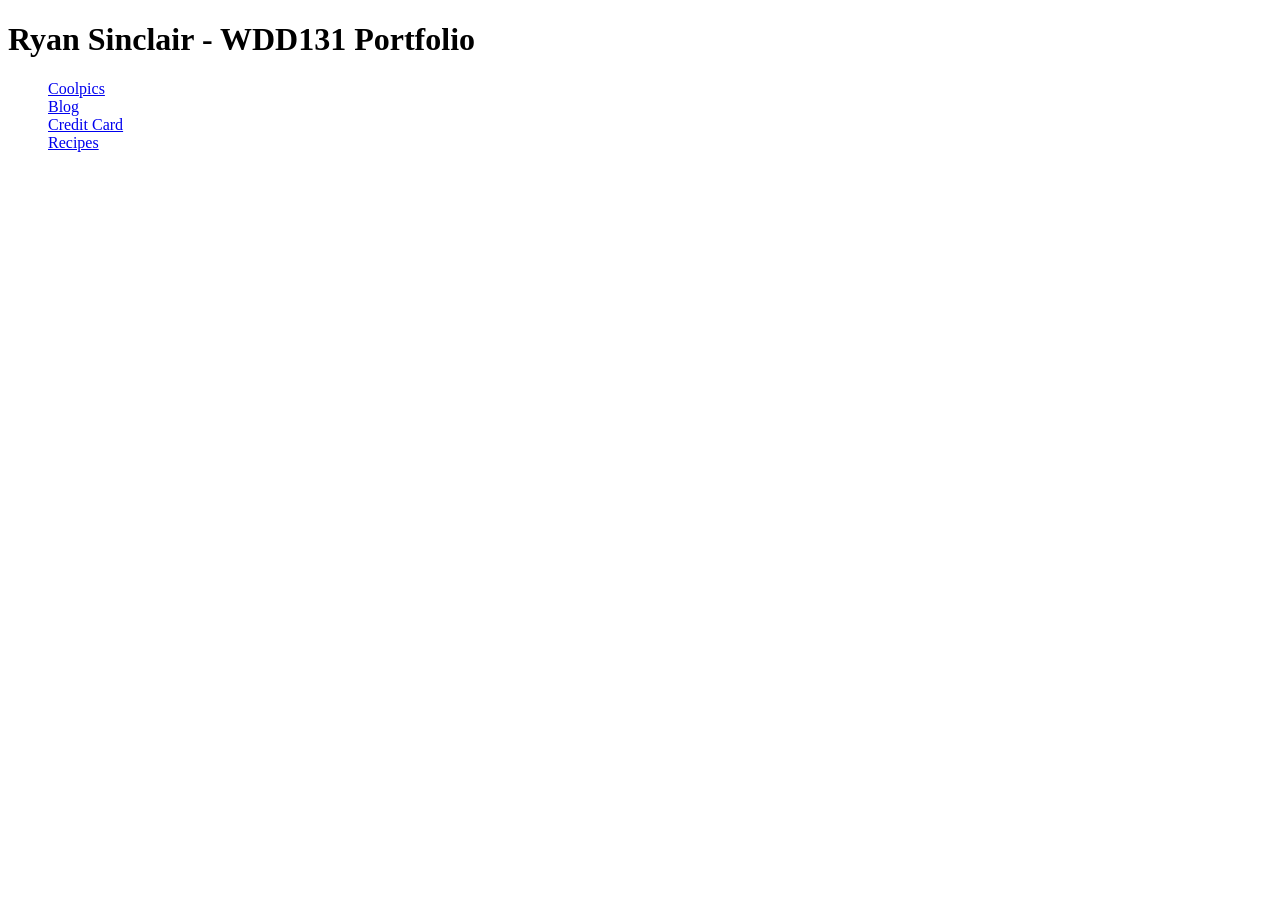
<file: index.html>
<!DOCTYPE html>
<html lang="en">
<head>
    <meta charset="UTF-8">
    <meta name="viewport" content="width=device-width, initial-scale=1.0">
    <title>Ryan Sinclair</title>
    <style>
        ul {
            list-style: none;
        }
    </style>
</head>
<header>
    <h1>Ryan Sinclair - WDD131 Portfolio</h1>
</header>
<body>
    <ul>
        <li><a href="/coolpics/">Coolpics</a></li>
        <li><a href="/blog/">Blog</a></li>
        <li><a href="/creditcard/">Credit Card</a></li>
        <li><a href="/recipes/">Recipes</a></li>
    </ul>
</body>
</html>
</file>
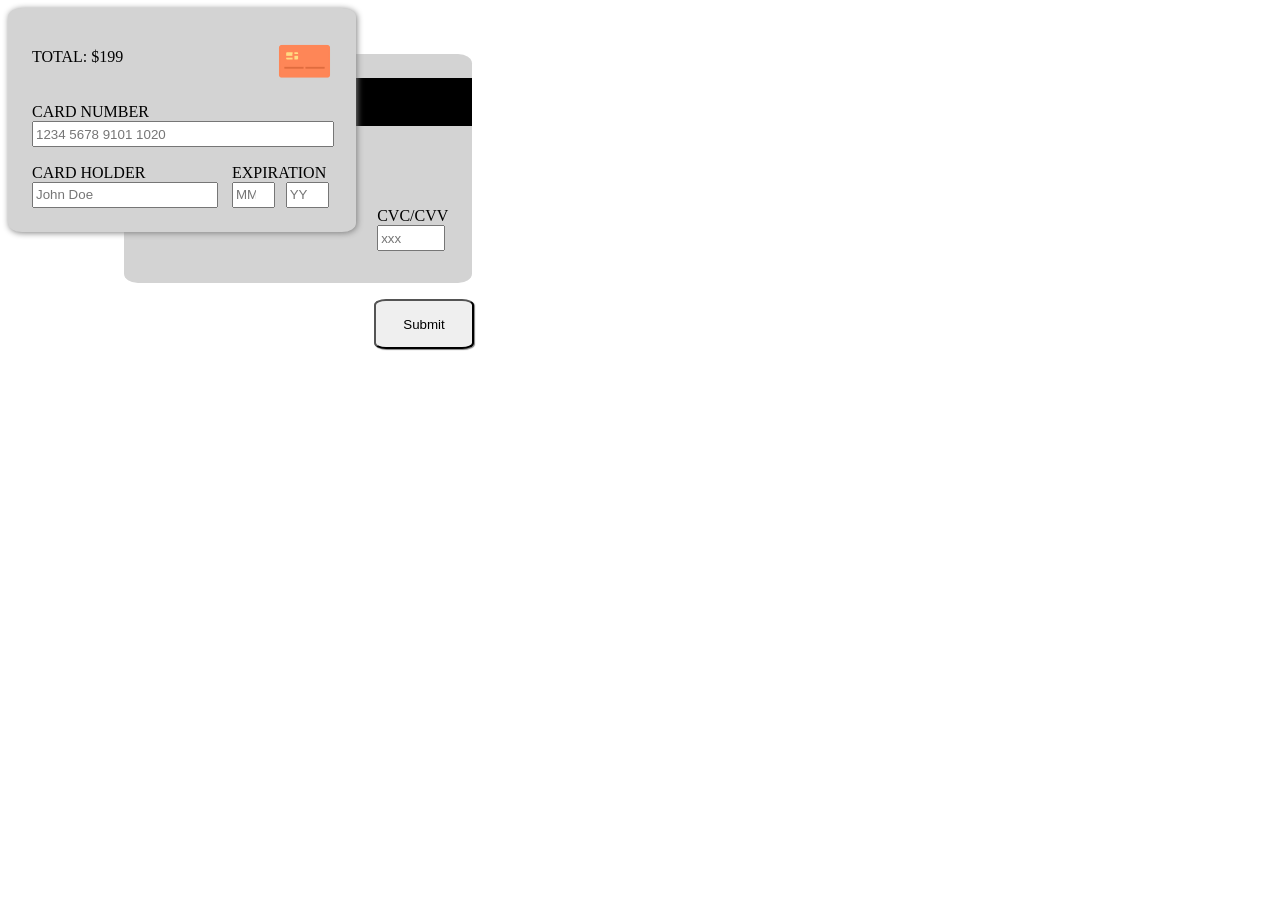
<file: creditcard/index.html>
<!DOCTYPE html>
<html lang="en">
<head>
    <meta charset="UTF-8">
    <meta name="viewport" content="width=device-width, initial-scale=1.0">
    <title>Credit Card</title>
    <link rel="stylesheet" href="creditcard.css">
    <script src="creditcard.js"></script>
</head>
<body>
    <Form class="form">
        <section class="card-front">
            <p>TOTAL: $199</p>
            <img
            class="card-image"
            src="[data-uri]"
            height="55px">
            
            <section class="card-number">
                <label for="card-number">CARD NUMBER</label>
                <input type="text" name="card-number" id="card-number"
                placeholder="1234 5678 9101 1020"
                maxlength="19"
                pattern="\d{4} \d{4} \d{4} \d{4}"
                required oninput="formatNumber(this)">
            </section>

            <section class="card-holder">
                <label for="card-holder">CARD HOLDER</label>
                <input type="text" name="card-holder" id="card-holder"
                placeholder="John Doe"
                required>
            </section>

            <section class="expiration">
                <label for="expiration">EXPIRATION</label>
                <div class="expiration-inputs">
                    <input type="number" name="expiration-month" id="expiration-month"
                    placeholder="MM"
                    maxlength="2"
                    pattern="\d{2}"
                    max="12"
                    required>
                    <input type="number" name="expiration-year" id="expiration-year"
                    placeholder="YY"
                    maxlength="2"
                    min="0"
                    max="99"
                    required>
                </div>
            </section>

        </section>
        <section class="card-back">
            <div class="stripe"></div>
            <section class="cvv">
                <label for="cvc/cvv">CVC/CVV</label>
                <input type="number" name="cvc/cvv" id="cvc/cvv"
                placeholder="xxx"
                maxlength="3"
                max="999"
                required>
            </section>
        </section>
        <button class="submit">Submit</button>
    </Form>
</body>
</html>
</file>
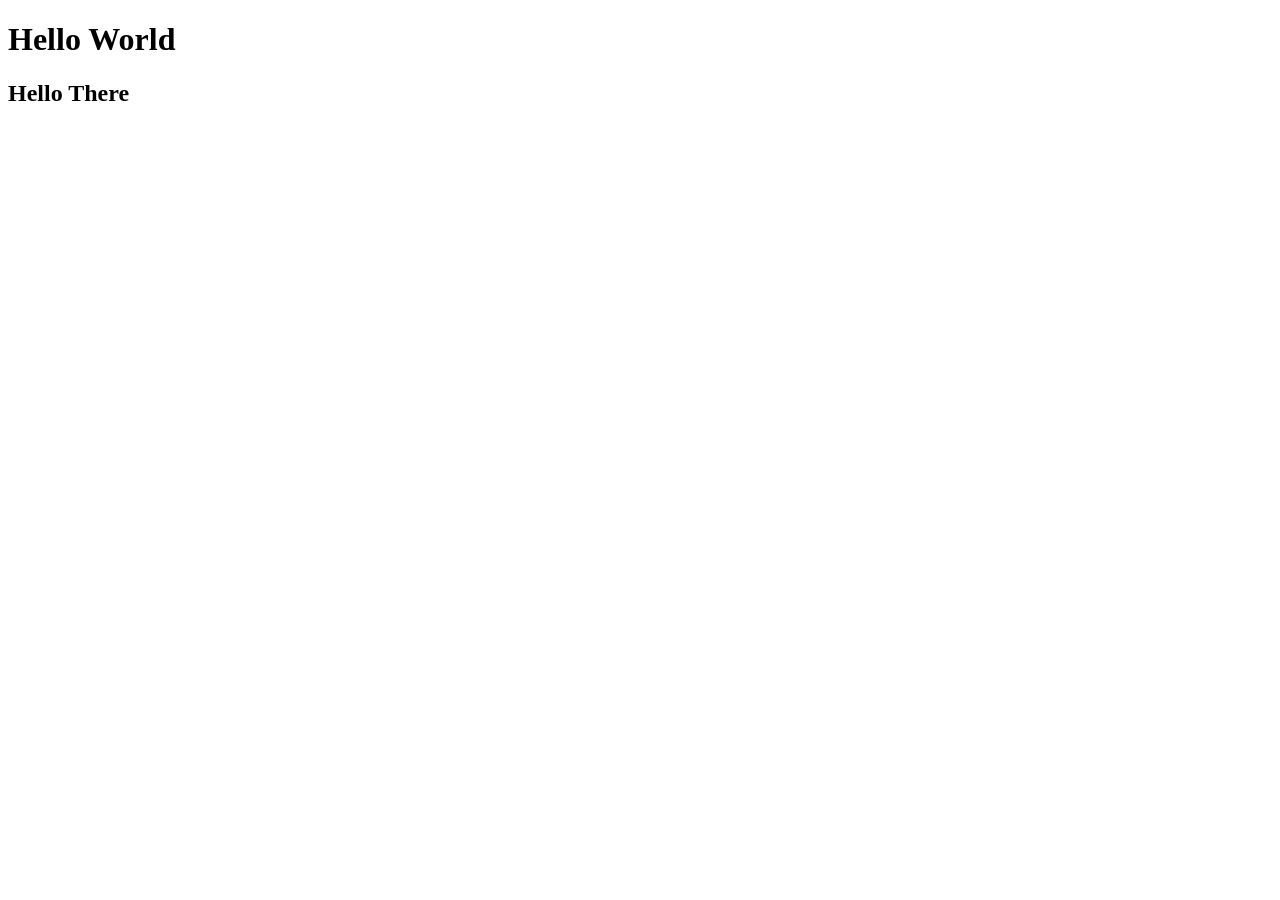
<file: debugging/index.html>
<!DOCTYPE html>
<html lang="en">
<head>
    <meta charset="UTF-8">
    <meta name="viewport" content="width=device-width, initial-scale=1.0">
    <title>Document</title>
    <script src="index.js" defer></script>
</head>
<body>
    <h1 id="title">Hello</h1>
    <h2 id="subtitle">Hello</h2>
</body>
</html>
</file>
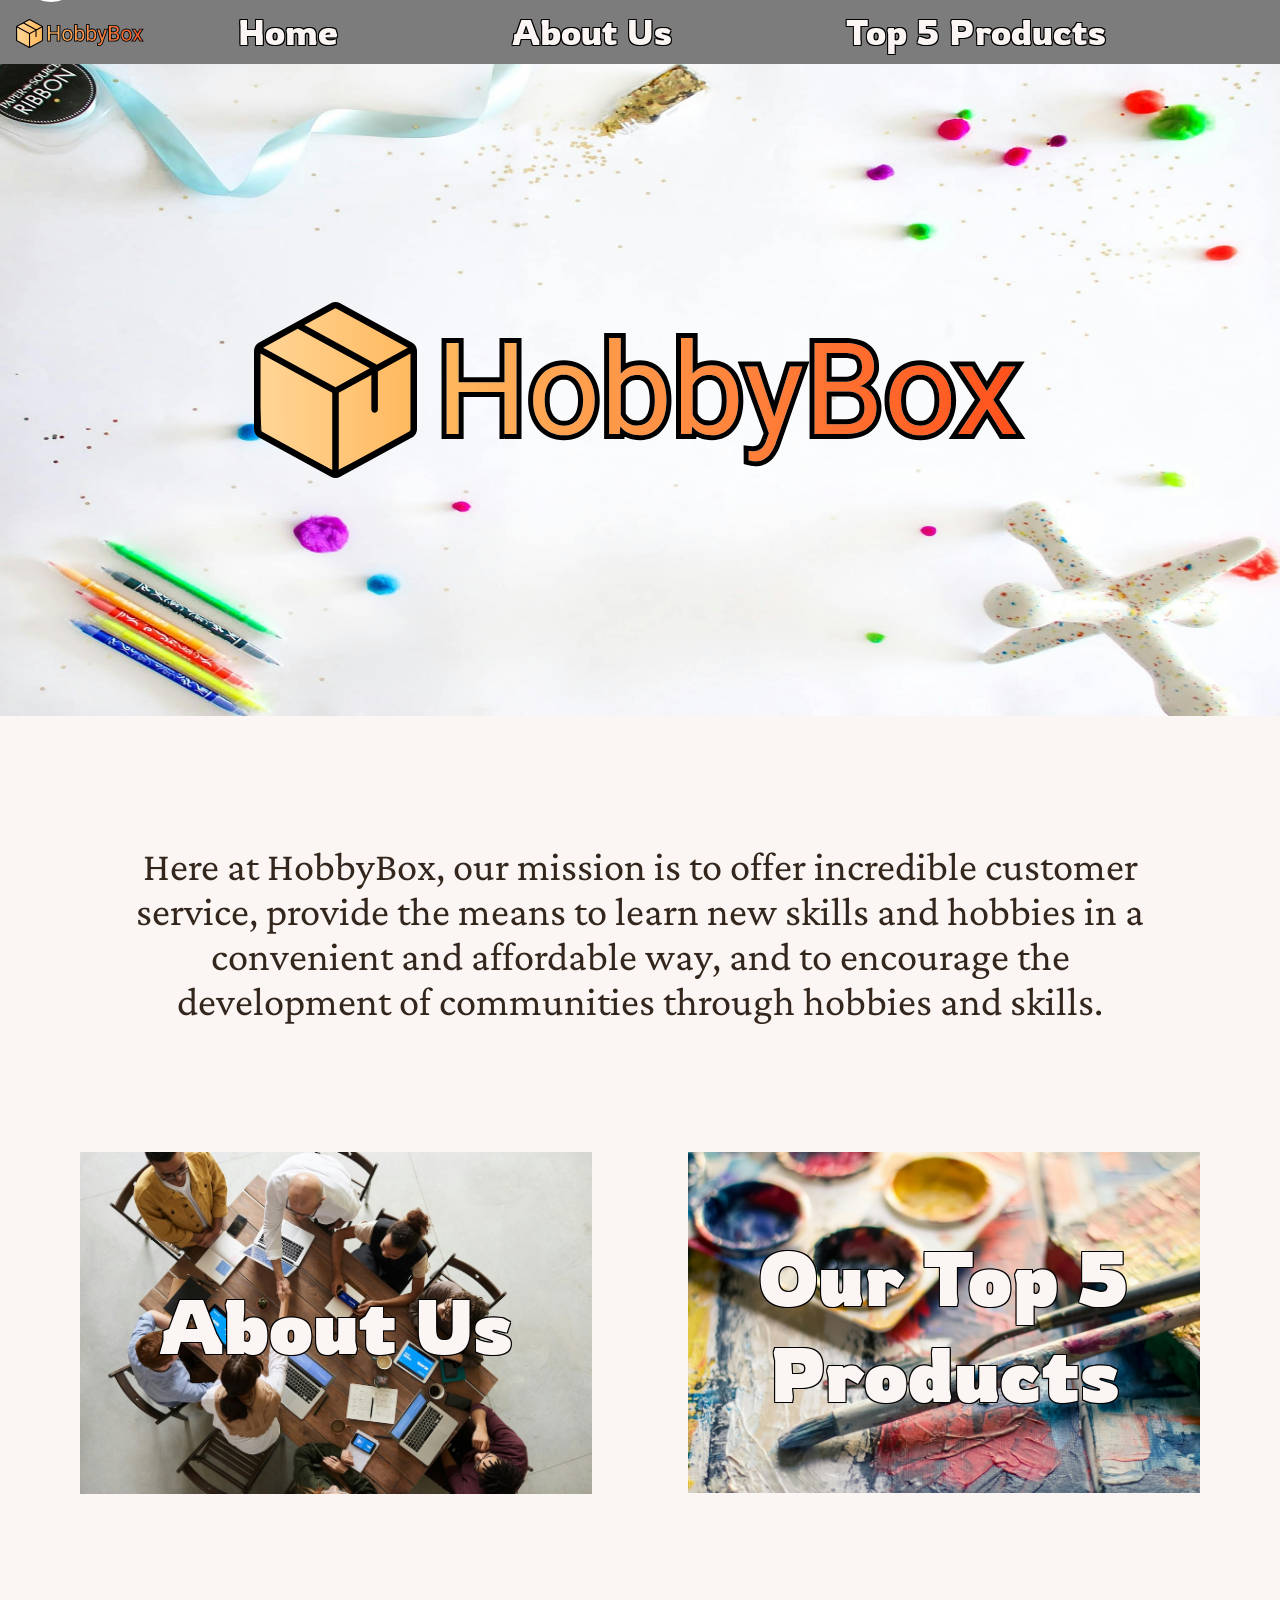
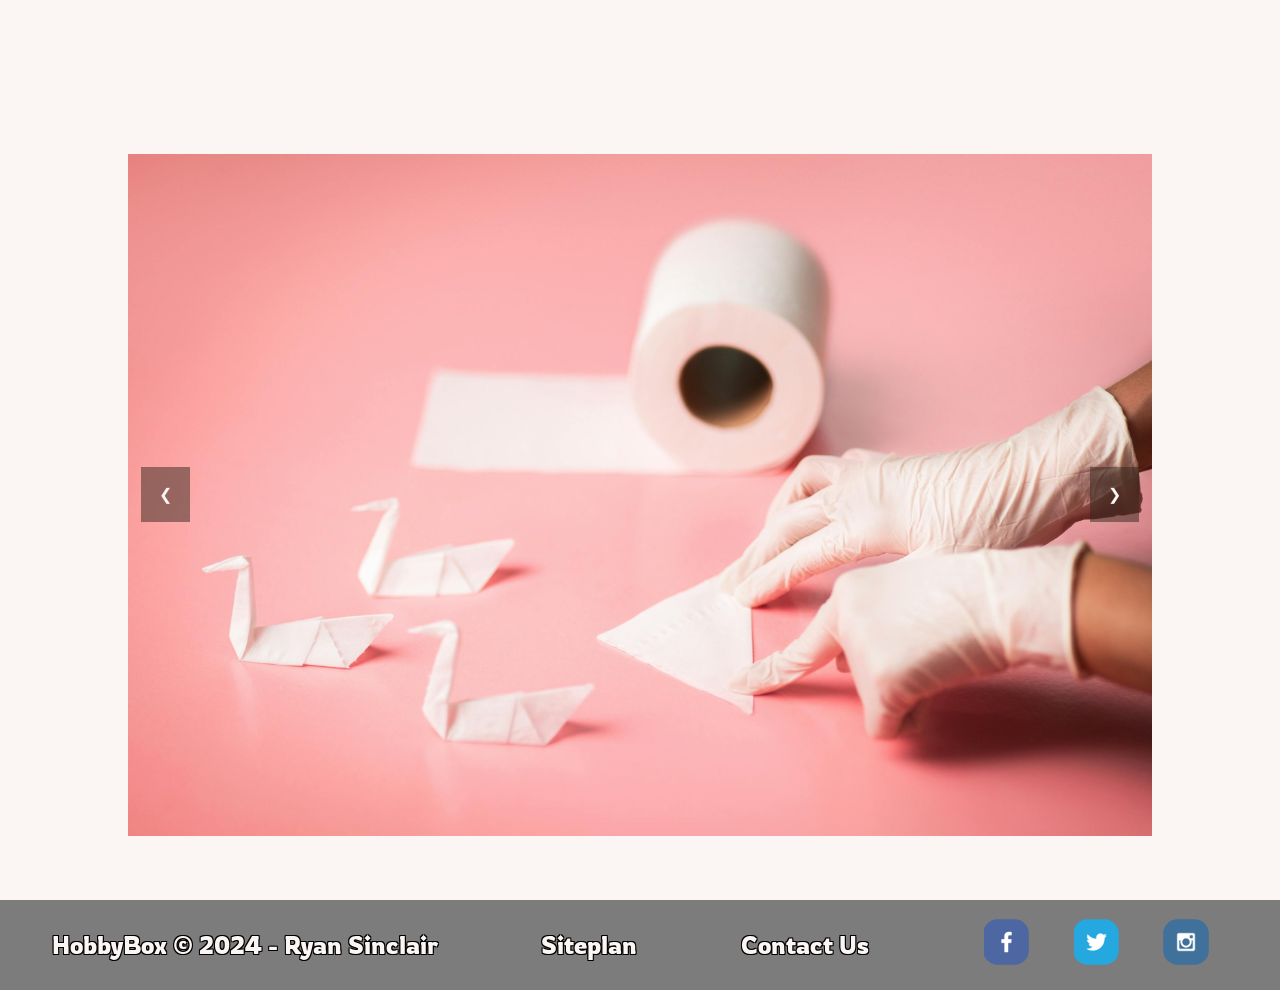
<file: hobbybox/index.html>
<!DOCTYPE html>
<html lang="en">
<head>
    <meta charset="UTF-8">
    <meta name="viewport" content="width=device-width, initial-scale=1.0">
    <meta name="description" content="HobbyBox Home Page">
    <title>HobbyBox | Home</title>
    <link rel="stylesheet" href="styles/styles.css">
    <script src="scripts/index.js" type="module" defer></script>
</head>
<body>
  <div class="content">
    <header>
        <a class="headerlogolink" href="index.html"><img class="headerlogo" src="images/HobbyBoxLogoFull.svg" alt="HobbyBox Logo"></a>
        <nav class="headernav">
          <a href="index.html">Home</a>
          <a href="aboutus.html">About Us</a>
          <a href="topproducts.html">Top 5 Products</a>
        </nav>
    </header>
    <div class="home-hero-box">
      <img class="home-hero-img" src="images/hero.jpeg" alt="Craft items on a table">
      <img class="home-hero-logo" src="images/HobbyBoxLogoFull.svg" alt="HobbyBox Logo">
    </div>
    <main>
      <p class="home-intro-p">Here at HobbyBox, our mission is to offer incredible customer service, provide the means to learn new skills and hobbies in a convenient and affordable way, and to encourage the development of communities through hobbies and skills.</p>

    <div class="home-nav-img-grid">
      <div class="home-grid-cell-1">
      <a class="home-nav-img-grid-a1" href="aboutus.html"><img class="home-aboutus-grid-img" src="images/group.jpg" alt="group working on computers"></a>
      <a class="home-aboutus-grid-text" href="aboutus.html">About Us</a>
      </div>
      <div class="home-grid-cell-2">
      <a class="home-nav-img-grid-a2" href="topproducts.html"><img class="home-topproducts-grid-img" src="images/painting.jpg" alt="painting supplies on a table"></a>
      <a class="home-topproducts-grid-text" href="topproducts.html">Our Top 5 Products</a>
      </div>
    </div>

    <div class="home-slideshow">
      <img class="homeSlides" src="images/slideshow-origami.jpeg" alt="Someone making origami">
      <img class="homeSlides" src="images/slideshow-origami-2.jpg" alt="Someone making origami">
      <img class="homeSlides" src="images/slideshow-painting.jpg" alt="Someone painting">
      <img class="homeSlides" src="images/slideshow-painting-2.jpg" alt="Painting supplies on a table">
      <p class="slideshow-display-left" onclick="plusDivs(-1)">&#10094;</p>
      <p class="slideshow-display-right" onclick="plusDivs(1)">&#10095;</p>
    </div>
    </main>
    <footer>
      <p>HobbyBox &copy; 2024 - Ryan Sinclair</p>
      <a href="site-plan.html">Siteplan</a>
      <a href="contactform.html">Contact Us</a>
      <div class="social">
        <a href="https://facebook.com" target="_blank">
            <img src="images/facebook.png" alt="fb icon">
        </a>
        <a href="https://twitter.com" target="_blank">
            <img src="images/twitter.png" alt="twitter icon">
        </a>
        <a href="https://instagram.com" target="_blank">
            <img src="images/instagram.png" alt="instagram icon">
        </a>
      </div>
    </footer>
  </div>
</body>
</html>
</file>
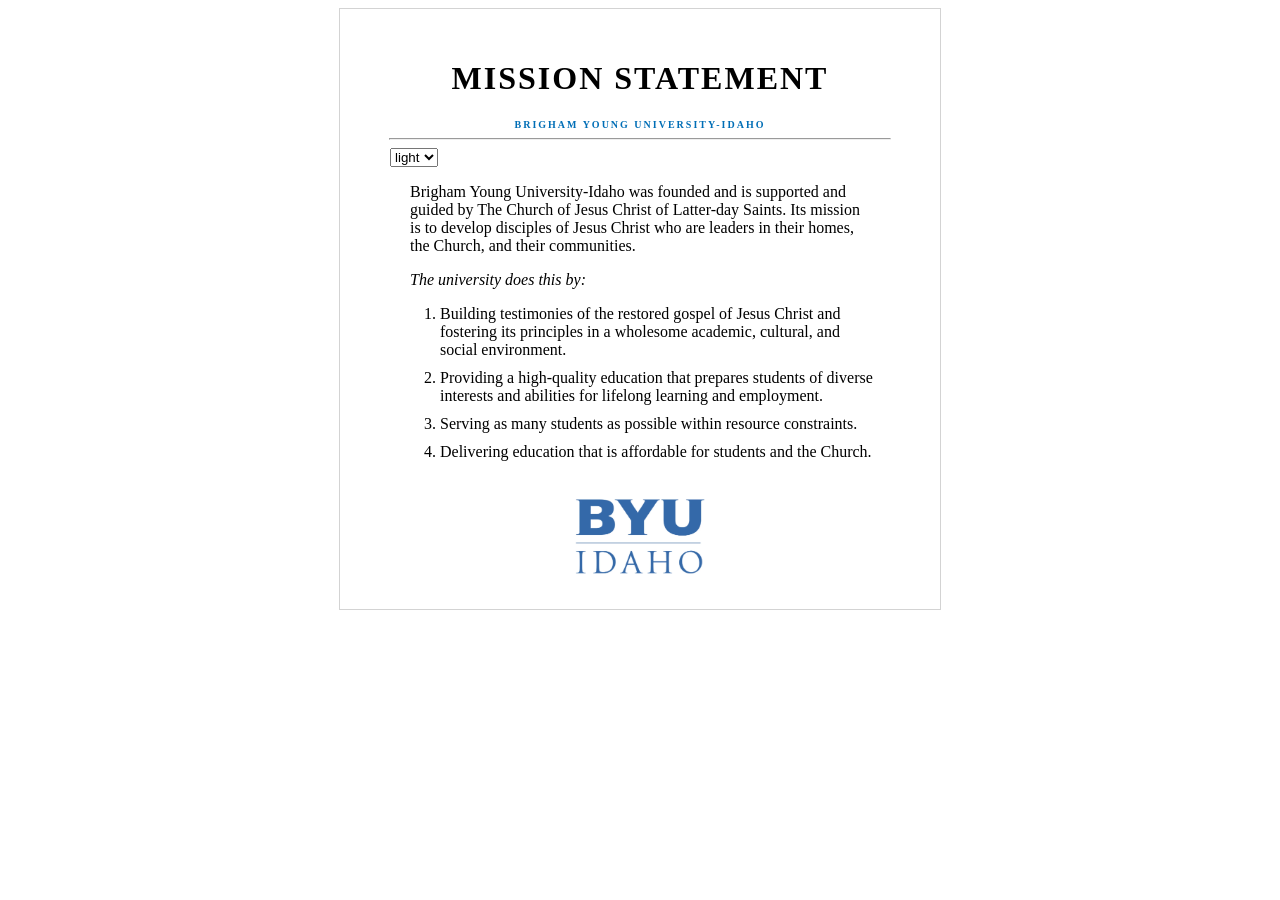
<file: mission/index.html>
<!DOCTYPE html>
<html lang="en">
<head>
    <meta charset="UTF-8">
    <meta name="viewport" content="width=device-width, initial-scale=1.0">
    <title>Mission Statement</title>
    <link rel="stylesheet" href="styles.css">
    <script src="scripts/theme.js"></script>
</head>
<body>
    <div class="content">
        <main>
            <h1 class="title">MISSION STATEMENT</h1>
            <h2 class="subtitle">BRIGHAM YOUNG UNIVERSITY-IDAHO</h2>
            
            <hr>
            <select name="theme" id="theme">
                <option value="light">light</option>
                <option value="dark">dark</option>
            </select>
            <p class="main-text">Brigham Young University-Idaho was founded and is supported and guided by The Church of Jesus Christ of Latter-day Saints. Its mission is to develop disciples of Jesus Christ who are leaders in their homes, the
                Church, and their communities.</p>
            <p class="italicized"><em>The university does this by:</em></p>
            <ol class="main-text">
                <li>Building testimonies of the restored gospel of Jesus Christ and fostering its principles in a wholesome academic, cultural, and social
                    environment.</li>
                <li>Providing a high-quality education that prepares students of diverse
                    interests and abilities for lifelong learning and employment.</li>
                <li>Serving as many students as possible within resource constraints.</li>
                <li>Delivering education that is affordable for students and the Church.</li>
            </ol>
            <br>
            <img id="logo" src="images/byui-logo_blue.webp" alt="Logo of BYU-Idaho">
        </main>
    </div>
</body>
</html>
</file>
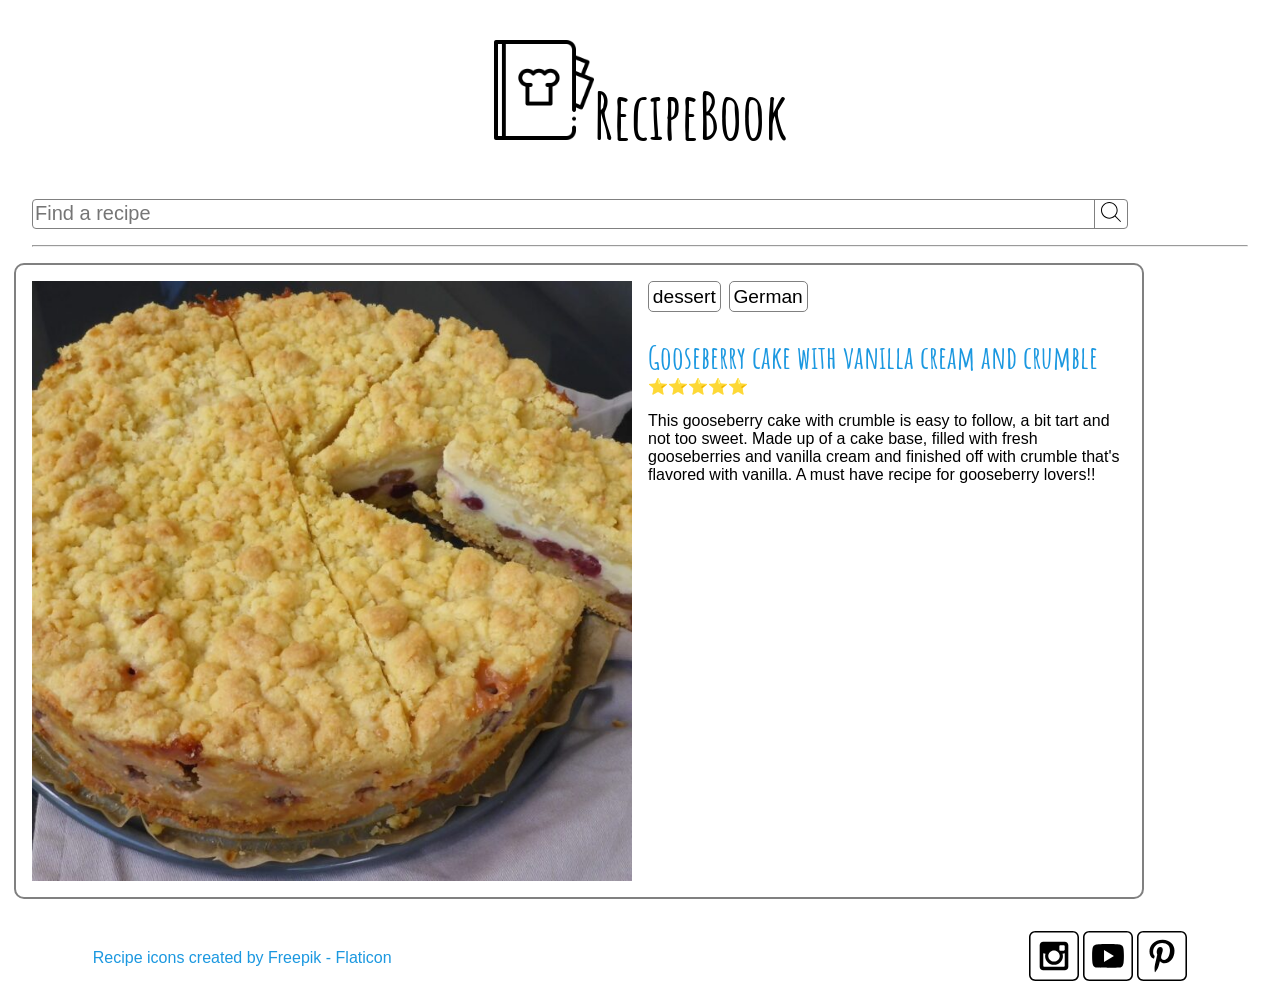
<file: recipes/index.html>
<!DOCTYPE html>
<html lang="en">
<head>
    <meta charset="UTF-8">
    <meta name="viewport" content="width=device-width, initial-scale=1.0">
    <title>Recipes</title>
    <meta name="description" content="Our recipe book">
    <link rel="stylesheet" href="recipes.css">
    <script src="main.js" type="module" defer></script>
    <meta property="og:title" content="RecipeBook">
    <meta property="og:type" content="website" />
    <meta property="og:description" content="Our recipe book">
    <meta property="og:image" content="https://www.southernliving.com/thmb/sLBVbaEJf4ZERTAfrwPcvUN-blI=/1500x0/filters:no_upscale():max_bytes(150000):strip_icc()/Ravioli_Lasagna_010-c251db1faa1d4e0d8e2708396dc41525.jpg">
    <meta property="og:url" content="https://sin23008.github.io/wdd131/recipes/">
    <meta name="twitter:card" content="summary_large_image">
</head>
<body>
    <header>
        <img id="title-logo" src="images/recipe-book.png" alt="Site logo">
        <h1>RecipeBook</h1>
    </header>
    <main>
        <form action="#" id="search">
            <input type="text" placeholder="Find a recipe" name="search-box" id="search-box">
            <button type="submit">
                <img src="images/search.svg" alt="search button">
            </button>
        </form>
        <hr>
        <section class="recipes">
            <div class="recipe"></div>
        </section>

    </main>
    <footer>
        <a href="https://www.flaticon.com/free-icons/recipe" title="recipe icons">Recipe icons created by Freepik - Flaticon</a>
        <div class="social">
            <!-- Social media icons provided under CC from https://www.iconfinder.com/AlfredoCreates  -->
            <a href="#"><img src="images/instagram_icon.svg" alt="instagram icon"></a>
            <a href="#"><img src="images/youtube_icon.svg" alt="youtube icon"></a>
            <a href="#"><img src="images/pinterest_icon.svg" alt="pinterest icon"></a>
        </div>
    </footer>
</body>
</html>
</file>
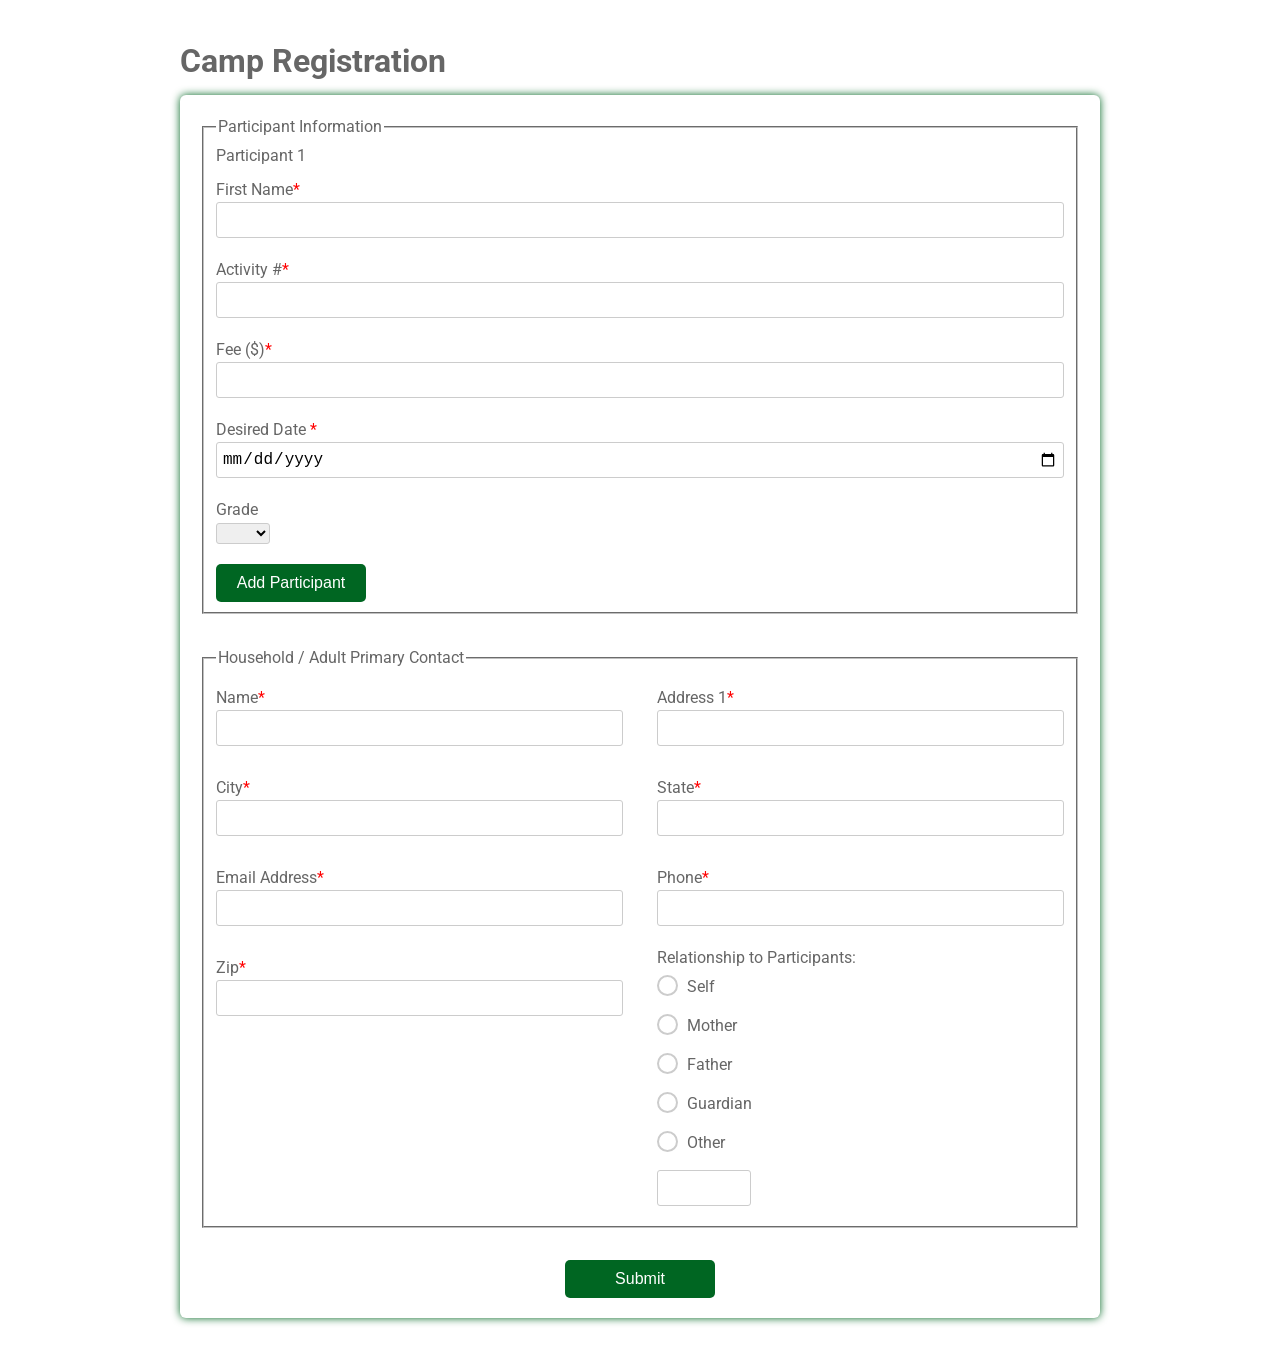
<file: register/index.html>
<!DOCTYPE html>
<html>
  <!-- Example based off of https://www.w3docs.com/learn-html/html-form-templates.html -->
  <head>
    <title>Camp Registration</title>
    <link
      href="https://fonts.googleapis.com/css?family=Roboto:300,400,500,700"
      rel="stylesheet"
    />
    <link rel="stylesheet" href="register.css" />
    <script src="register.js" type="module"></script>
  </head>
  <body>
    <div class="testbox">
      <h1>Camp Registration</h1>
      <form>
        <fieldset class="participants">
          <legend>Participant Information</legend>
          <section class="participant1">
            <p>Participant 1</p>
            <div class="item">
              <label for="fname"> First Name<span>*</span></label>
              <input id="fname" type="text" name="fname" value="" required />
            </div>
            <div class="item activities">
              <label for="activity">Activity #<span>*</span></label>
              <input id="activity" type="text" name="activity" />
            </div>
            <div class="item">
              <label for="fee">Fee ($)<span>*</span></label>
              <input id="fee" type="number" name="fee" />
            </div>
            <div class="item">
              <label for="date">Desired Date <span>*</span></label>
              <input id="date" type="date" name="date" />
            </div>
            <div class="item">
              <p>Grade</p>
              <select>
                <option selected value="" disabled selected></option>
                <option value="1">1st</option>
                <option value="2">2nd</option>
                <option value="3">3rd</option>
                <option value="4">4th</option>
                <option value="5">5th</option>
                <option value="6">6th</option>
                <option value="7">7th</option>
                <option value="8">8th</option>
                <option value="9">9th</option>
                <option value="10">10th</option>
                <option value="11">11th</option>
                <option value="12">12th</option>
              </select>
            </div>
          </section>
          <button type="button" id="add">Add Participant</button>
        </fieldset>

        <fieldset>
          <legend>Household / Adult Primary Contact</legend>
          <div class="columns">
            <div class="item">
              <label for="adult_name">Name<span>*</span></label>
              <input id="adult_name" type="text" name="adult_name" />
            </div>

            <div class="item">
              <label for="address1">Address 1<span>*</span></label>
              <input id="address1" type="text" name="address1" />
            </div>

            <div class="item">
              <label for="city">City<span>*</span></label>
              <input id="city" type="text" name="city" />
            </div>
            <div class="item">
              <label for="state">State<span>*</span></label>
              <input id="state" type="text" name="state" />
            </div>
            <div class="item">
              <label for="eaddress">Email Address<span>*</span></label>
              <input id="eaddress" type="text" name="eaddress" />
            </div>
            <div class="item">
              <label for="phone">Phone<span>*</span></label>
              <input id="phone" type="tel" name="phone" />
            </div>
            <div class="item">
              <label for="zip">Zip<span>*</span></label>
              <input id="zip" type="text" name="zip" />
            </div>

            <div class="question">
              <label>Relationship to Participants:</label>
              <div class="question-answer">
                <div>
                  <input
                    type="radio"
                    value="self"
                    id="radio_3"
                    name="relationship"
                  />
                  <label for="radio_3" class="radio"><span>Self</span></label>
                </div>
                <div>
                  <input
                    type="radio"
                    value="mother"
                    id="radio_4"
                    name="relationship"
                  />
                  <label for="radio_4" class="radio"><span>Mother</span></label>
                </div>
                <div>
                  <input
                    type="radio"
                    value="father"
                    id="radio_5"
                    name="relationship"
                  />
                  <label for="radio_5" class="radio"><span>Father</span></label>
                </div>
                <div>
                  <input
                    type="radio"
                    value="guardian"
                    id="radio_6"
                    name="relationship"
                  />
                  <label for="radio_6" class="radio"
                    ><span>Guardian</span></label
                  >
                </div>
                <div>
                  <input
                    type="radio"
                    value="other"
                    id="radio_7"
                    name="relationship"
                  />
                  <label for="radio_7" class="radio"><span>Other</span></label>
                  <input type="text" />
                </div>
              </div>
            </div>
          </div>
        </fieldset>
        <div class="btn-block">
          <button type="submit" id="submitButton">Submit</button>
        </div>
      </form>
      <section id="summary"></section>
    </div>
  </body>
</html>
</file>
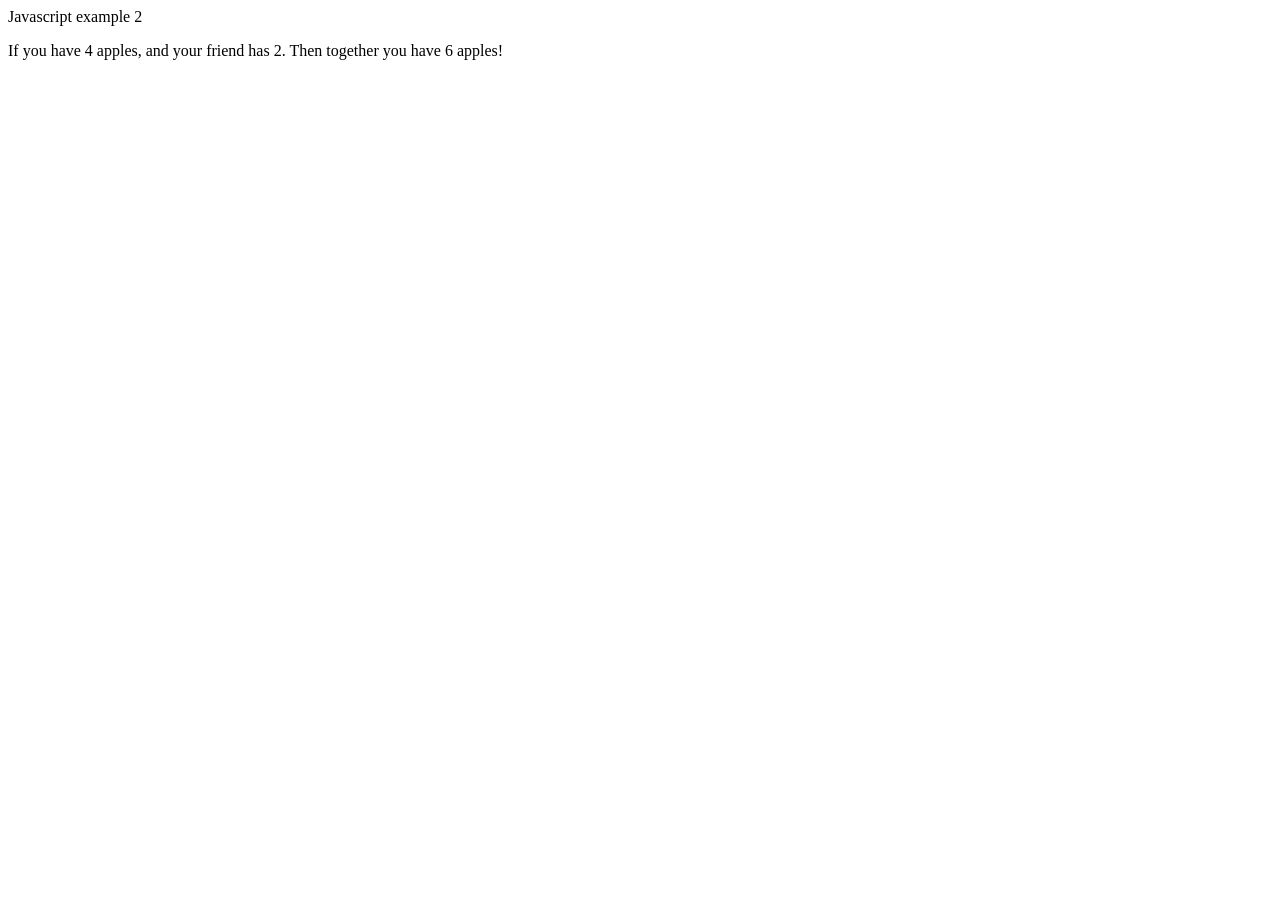
<file: example2.html>
<!DOCTYPE html>
<html lang="en">
<head>
    <meta charset="UTF-8">
    <meta name="viewport" content="width=device-width, initial-scale=1.0">
    <title>Example2</title>
</head>
<script src="example2.js" defer></script>
<body>
    <header>Javascript example 2</header>
    <p>If you have <span id="myAppleElement"></span> apples, and your friend has
        <span id="friendAppleElement"></span>. Then together you have
        <span id="totalApplesElement"></span> apples!</p>
</body>
</html>
</file>
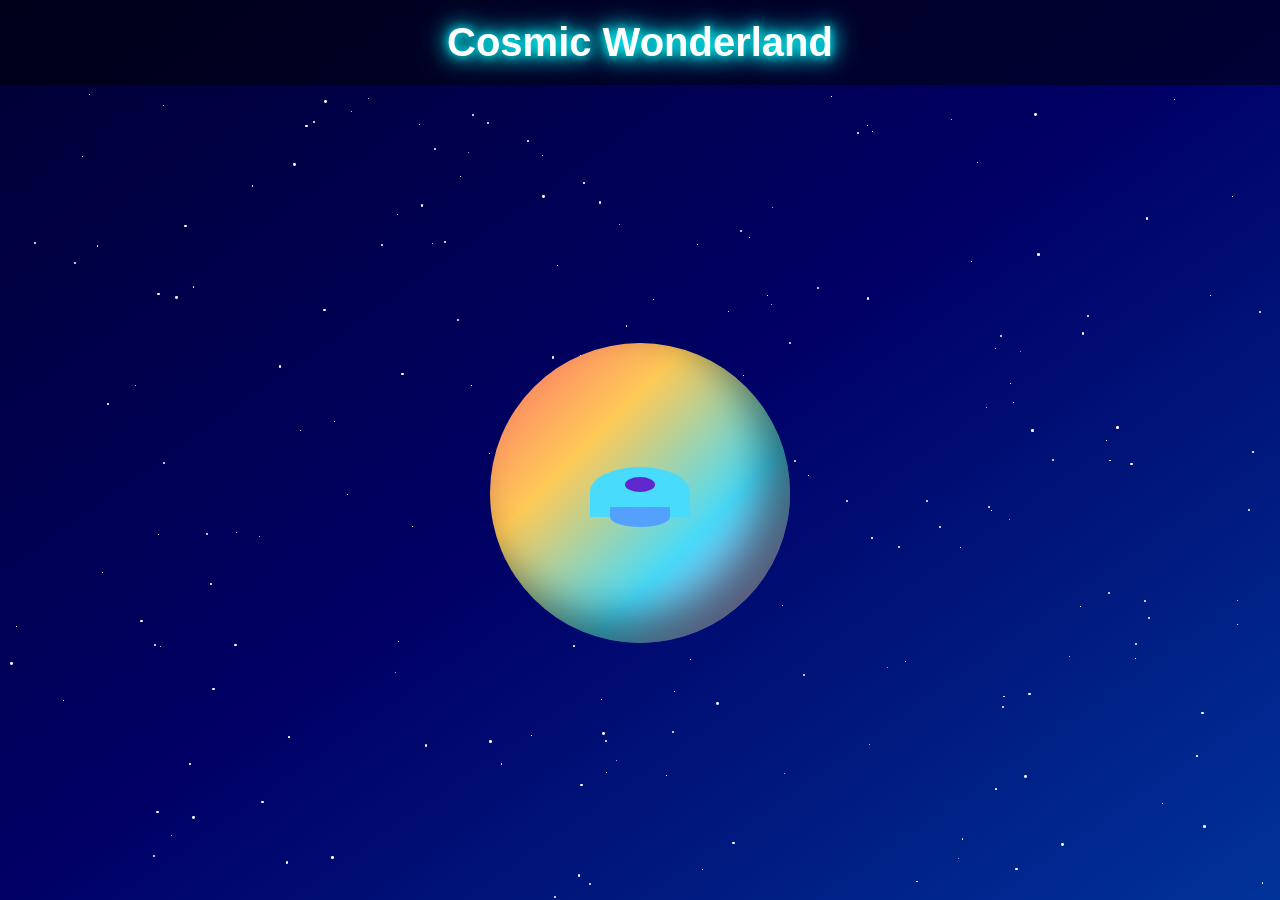
<file: cosmic/cosmic.html>
<!DOCTYPE html>
<html lang="en">
<head>
    <meta charset="UTF-8">
    <meta name="viewport" content="width=device-width, initial-scale=1.0">
    <link rel="stylesheet" href="cosmic.css">
     <script src="cosmic.js"></script>
    <title>Cosmic Wonderland</title>
    <!-- <style>
        body, html {
            margin: 0;
            padding: 0;
            height: 100%;
            font-family: 'Arial', sans-serif;
            overflow: hidden;
            background: linear-gradient(to bottom right, #000033, #000066, #003399);
            color: #ffffff;
        }

        .container {
            display: flex;
            flex-direction: column;
            height: 100%;
        }

        header {
            background-color: rgba(0, 0, 0, 0.5);
            padding: 20px;
            text-align: center;
        }

        h1 {
            margin: 0;
            font-size: 2.5em;
            text-shadow: 0 0 10px #00ffff, 0 0 20px #00ffff, 0 0 30px #00ffff;
        }

        .cosmic-scene {
            flex-grow: 1;
            position: relative;
            overflow: hidden;
        }

        .planet {
            position: absolute;
            border-radius: 50%;
            box-shadow: inset -25px -25px 40px rgba(0,0,0,.5);
            background-image: linear-gradient(to bottom right, #ff6b6b, #feca57, #48dbfb, #ff9ff3);
            animation: rotate 20s linear infinite;
        }

        .star {
            position: absolute;
            background-color: #ffffff;
            border-radius: 50%;
            animation: twinkle 1s infinite alternate;
        }

        .ufo-orbit {
            position: absolute;
            width: 1px;
            height: 1px;
            animation: orbit 20s linear infinite;
        }

        .ufo {
            position: absolute;
            width: 100px;
            height: 50px;
            background-color: #48dbfb;
            border-radius: 50% 50% 0 0;
            cursor: pointer;
            transform-origin: center bottom;
            animation: tilt 4s ease-in-out infinite;
        }

        .ufo::before {
            content: '';
            position: absolute;
            bottom: -10px;
            left: 20px;
            width: 60px;
            height: 20px;
            background-color: #54a0ff;
            border-radius: 0 0 50% 50%;
        }

        .ufo::after {
            content: '';
            position: absolute;
            top: 10px;
            left: 35px;
            width: 30px;
            height: 15px;
            background-color: #5f27cd;
            border-radius: 50%;
        }

        .laser {
            position: absolute;
            width: 3px;
            background-color: #ff3131;
            transform-origin: top center;
            animation: shoot 0.5s linear;
            box-shadow: 0 0 5px #ff3131, 0 0 10px #ff3131;
        }

        @keyframes rotate {
            0% { transform: rotate(0deg); }
            100% { transform: rotate(360deg); }
        }

        @keyframes twinkle {
            0% { opacity: 0.3; }
            100% { opacity: 1; }
        }

        @keyframes orbit {
            0% { transform: rotate(0deg) translateX(250px) rotate(0deg); }
            100% { transform: rotate(360deg) translateX(250px) rotate(-360deg); }
        }

        @keyframes tilt {
            0%, 100% { transform: rotate(0deg); }
            50% { transform: rotate(10deg); }
        }

        @keyframes shoot {
            0% { height: 0; opacity: 1; }
            100% { height: 100vh; opacity: 0; }
        }

        @media (max-width: 768px) {
            h1 { font-size: 1.8em; }
            .planet { width: 150px !important; height: 150px !important; }
            .ufo { width: 80px; height: 40px; }
            .ufo::before { bottom: -8px; left: 15px; width: 50px; height: 16px; }
            .ufo::after { top: 8px; left: 28px; width: 24px; height: 12px; }
            .ufo-orbit { animation: orbit 20s linear infinite; }
        }
    </style> -->
</head>
<body>
    <div class="container">
        <header>
            <h1>Cosmic Wonderland</h1>
        </header>
        <div class="cosmic-scene" id="cosmicScene"></div>
    </div>
    <!-- <script>
        function createStars() {
            const scene = document.getElementById('cosmicScene');
            const starCount = 200;

            for (let i = 0; i < starCount; i++) {
                const star = document.createElement('div');
                star.className = 'star';
                star.style.width = `${Math.random() * 3}px`;
                star.style.height = star.style.width;
                star.style.left = `${Math.random() * 100}%`;
                star.style.top = `${Math.random() * 100}%`;
                star.style.animationDelay = `${Math.random() * 1}s`;
                scene.appendChild(star);
            }
        }

        function createPlanet() {
            const scene = document.getElementById('cosmicScene');
            const planet = document.createElement('div');
            planet.className = 'planet';
            planet.style.width = '300px';
            planet.style.height = '300px';
            planet.style.left = 'calc(50% - 150px)';
            planet.style.top = 'calc(50% - 150px)';
            scene.appendChild(planet);
        }

        function createUFO() {
            const scene = document.getElementById('cosmicScene');
            const ufoOrbit = document.createElement('div');
            ufoOrbit.className = 'ufo-orbit';
            ufoOrbit.style.left = 'calc(50% - 0.5px)';
            ufoOrbit.style.top = 'calc(50% - 0.5px)';
            
            const ufo = document.createElement('div');
            ufo.className = 'ufo';
            ufo.style.left = '-50px';
            ufo.style.top = '-25px';
            ufo.addEventListener('click', shootLaser);
            
            ufoOrbit.appendChild(ufo);
            scene.appendChild(ufoOrbit);
        }

        function shootLaser(event) {
            const scene = document.getElementById('cosmicScene');
            const ufo = event.target;
            const ufoRect = ufo.getBoundingClientRect();
            const sceneRect = scene.getBoundingClientRect();

            for (let i = 0; i < 3; i++) {
                setTimeout(() => {
                    const laser = document.createElement('div');
                    laser.className = 'laser';
                    
                    const laserStartX = ufoRect.left + ufoRect.width / 2 - sceneRect.left;
                    const laserStartY = ufoRect.top + ufoRect.height / 2 - sceneRect.top;
                    
                    laser.style.left = `${laserStartX}px`;
                    laser.style.top = `${laserStartY}px`;
                    
                    const angle = -30 + i * 30; // Spread lasers at -30°, 0°, and 30°
                    laser.style.transform = `rotate(${angle}deg)`;

                    scene.appendChild(laser);

                    // Play laser sound
                    const laserSound = new Audio('[data-uri]' + 'A'.repeat(1024));
                    laserSound.play();

                    setTimeout(() => {
                        scene.removeChild(laser);
                    }, 500);
                }, i * 100); // Delay each laser by 100ms
            }
        }

        window.addEventListener('load', () => {
            createStars();
            createPlanet();
            createUFO();
        });
    </script> -->
</body>
</html>
</file>
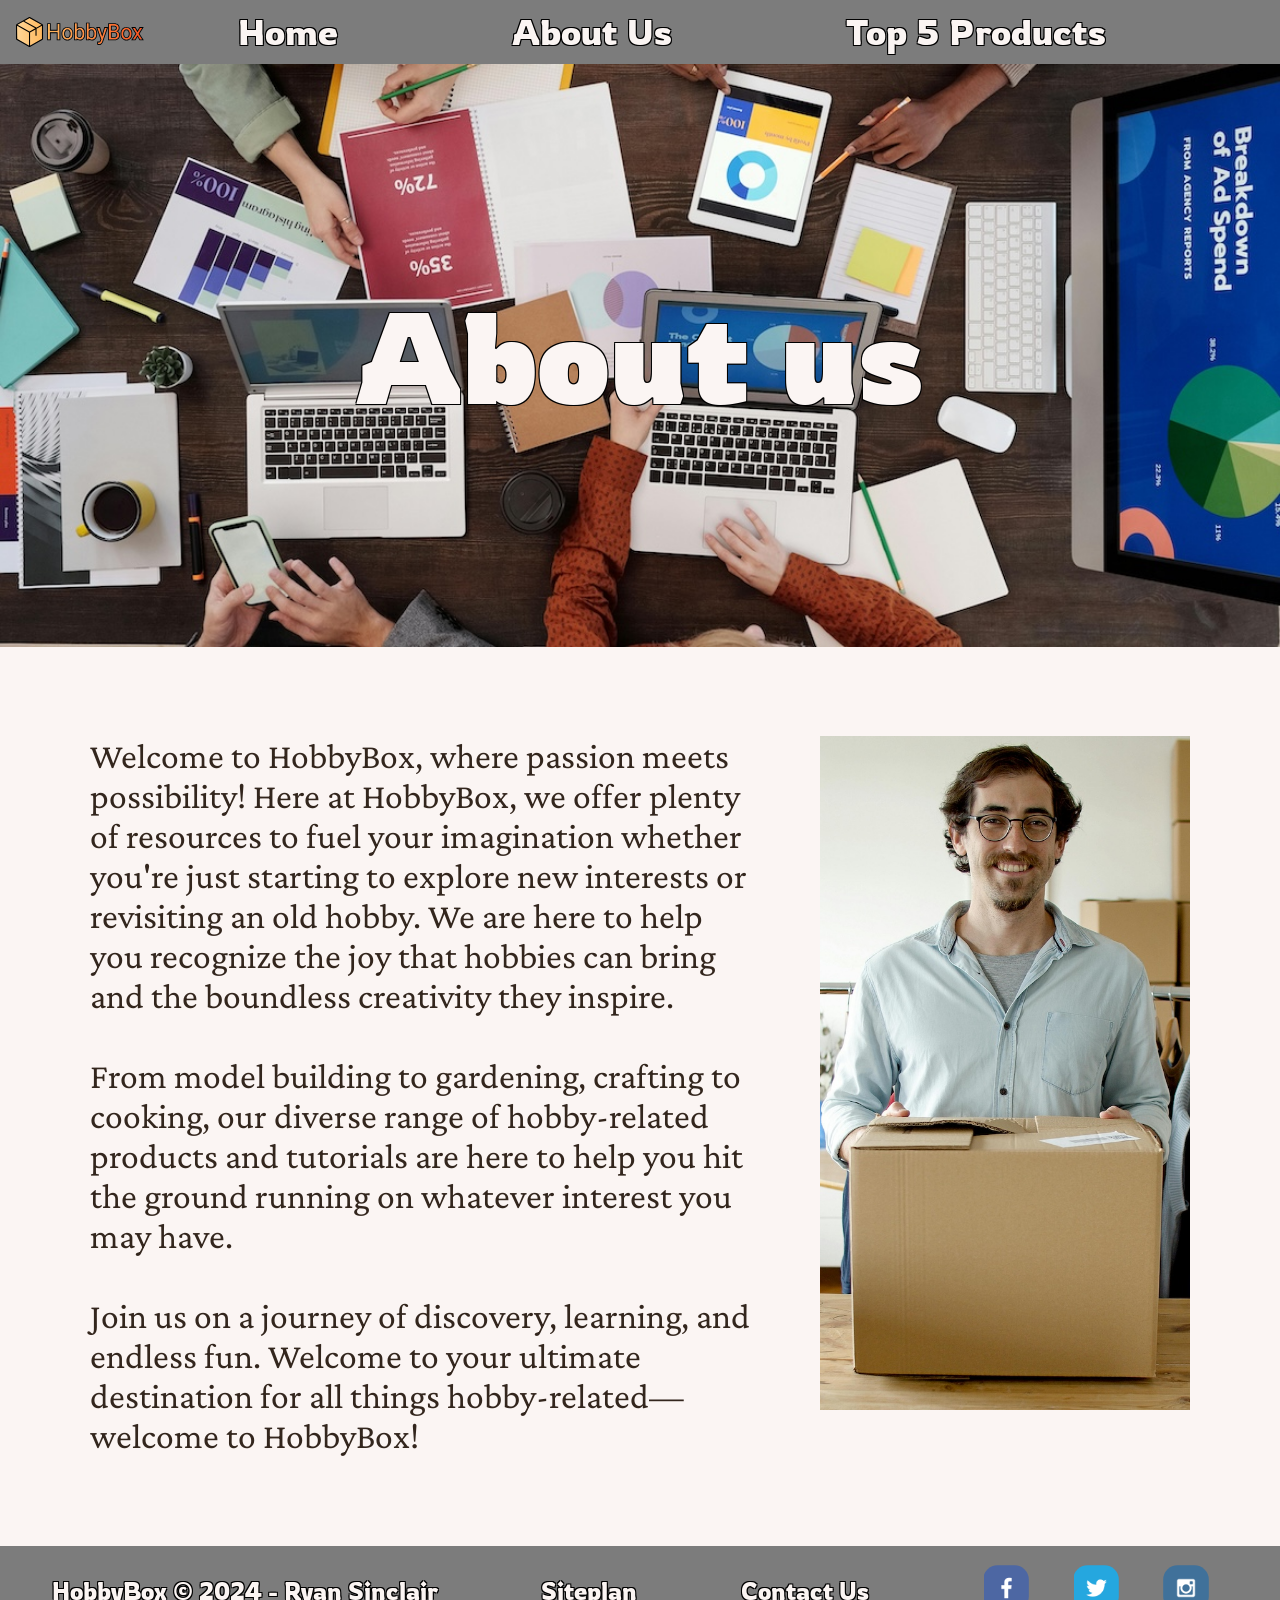
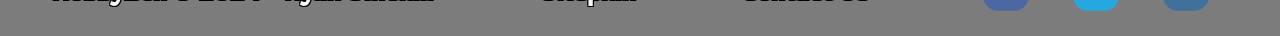
<file: hobbybox/aboutus.html>
<!DOCTYPE html>
<html lang="en">
<head>
    <meta charset="UTF-8">
    <meta name="viewport" content="width=device-width, initial-scale=1.0">
    <meta name="description" content="HobbyBox About Us Page">
    <title>HobbyBox | Home</title>
    <link rel="stylesheet" href="styles/styles.css">
</head>
<body>
  <div class="content">
    <header>
        <a href="index.html"><img class="headerlogolink" src="images/HobbyBoxLogoFull.svg" alt="HobbyBox Logo"></a>
        <nav class="headernav">
          <a href="index.html">Home</a>
          <a href="aboutus.html">About Us</a>
          <a href="topproducts.html">Top 5 Products</a>
        </nav>
    </header>
    <div class="aboutus-hero">
        <img class="aboutus-hero-img" src="images/aboutus-group.jpg" alt="cluttered desk with computers">
        <h1 class="aboutus-hero-text">About us</h1>
    </div>
      <main class="aboutus-main">
        <div class="aboutus-content">
            <img class="aboutus-grid-img" src="images/aboutus-person.jpg" alt="Man smiling and holding a box">
            <p class="aboutus-grid-p">
                Welcome to HobbyBox, where passion meets possibility! Here at HobbyBox, we offer plenty of resources to fuel your imagination whether you're just starting to explore new interests or revisiting an old hobby. We are here to help you recognize the joy that hobbies can bring and the boundless creativity they inspire. 
                <br><br>
                From model building to gardening, crafting to cooking, our diverse range of hobby-related products and tutorials are here to help you hit the ground running on whatever interest you may have. 
                <br><br>
                Join us on a journey of discovery, learning, and endless fun. Welcome to your ultimate destination for all things hobby-related—welcome to HobbyBox!
            </p>
        </div>
      </main>
    <footer>
        <p>HobbyBox &copy; 2024 - Ryan Sinclair</p>
        <a href="site-plan.html">Siteplan</a>
        <a href="contactform.html">Contact Us</a>
        <div class="social">
            <a href="https://facebook.com" target="_blank">
                <img src="images/facebook.png" alt="fb icon">
            </a>
            <a href="https://twitter.com" target="_blank">
                <img src="images/twitter.png" alt="twitter icon">
            </a>
            <a href="https://instagram.com" target="_blank">
                <img src="images/instagram.png" alt="instagram icon">
            </a>
        </div>
    </footer>
  </div>
</body>
</html>
</file>
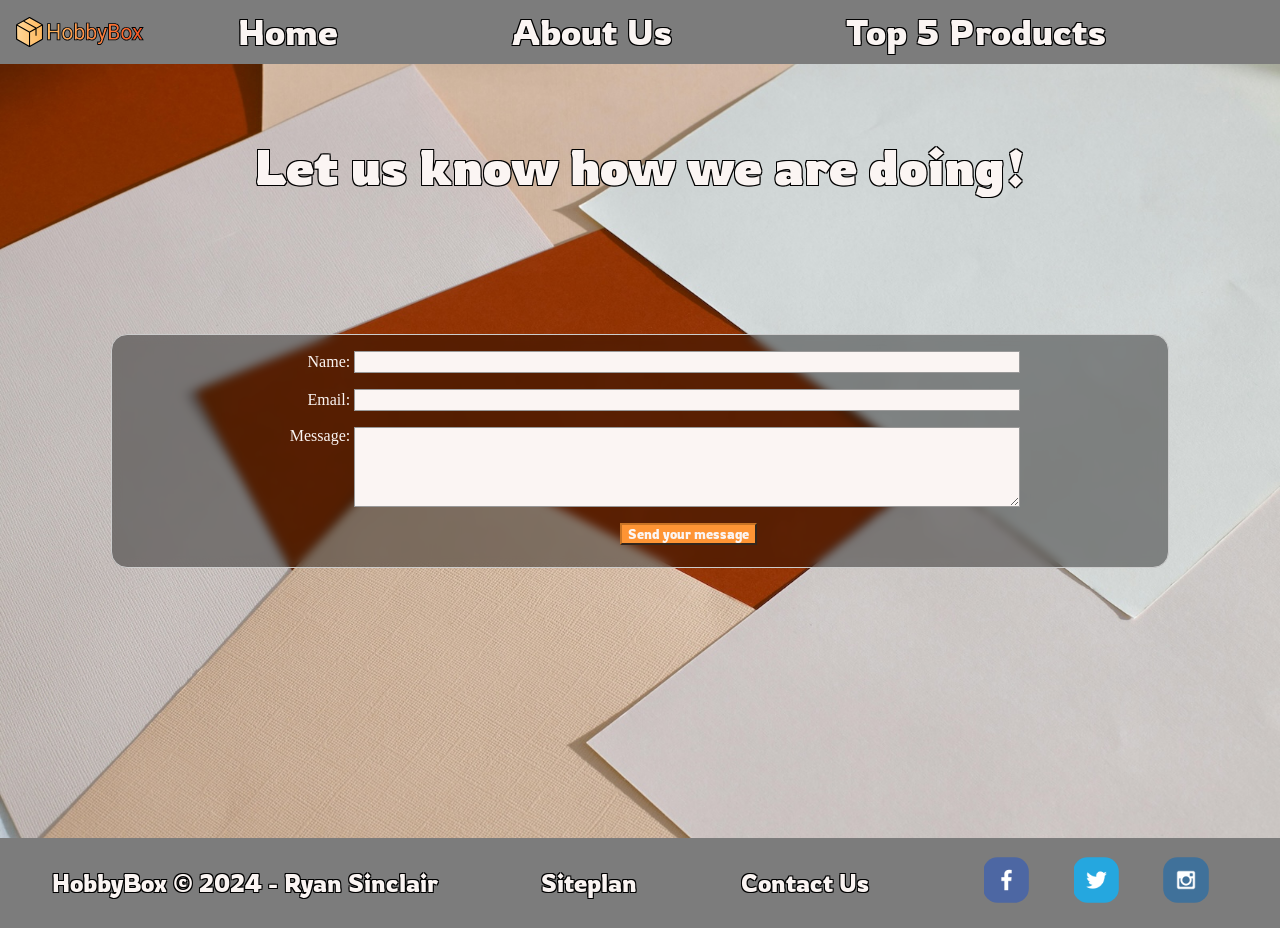
<file: hobbybox/contactform.html>
<!DOCTYPE html>
<html lang="en">
<head>
    <meta charset="UTF-8">
    <meta name="viewport" content="width=device-width, initial-scale=1.0">
    <meta name="description" content="HobbyBox Contact Page">
    <title>HobbyBox | Home</title>
    <link rel="stylesheet" href="styles/styles.css">
</head>
<body>
  <div class="content">
    <header>
        <a href="index.html"><img class="headerlogolink" src="images/HobbyBoxLogoFull.svg" alt="HobbyBox Logo"></a>
        <nav class="headernav">
          <a href="index.html">Home</a>
          <a href="aboutus.html">About Us</a>
          <a href="topproducts.html">Top 5 Products</a>
        </nav>
    </header>
    <main class="contact-main">
        <img class="contact-background" src="images/contact-background.jpg" alt="different colored sheets of paper">
        <h1 class="contact-title">Let us know how we are doing!</h1>
        <div id="feedback"></div>
        <form class="contact-form" action="#" method="post">
            <ul>
                <li>
                    <label for="name">Name:</label>
                    <input type="text" id="name" name="user_name">
                </li>
                <li>
                    <label for="mail">Email:</label>
                    <input type="email" id="mail" name="user_email">
                </li>
                <li>
                    <label for="msg">Message:</label>
                    <textarea name="user_message" id="msg"></textarea>
                </li>
                <li class="button">
                    <button type="submit">Send your message</button>
                </li>
            </ul>
        </form>
    </main>
    <footer>
        <p>HobbyBox &copy; 2024 - Ryan Sinclair</p>
        <a href="site-plan.html">Siteplan</a>
        <a href="contactform.html">Contact Us</a>
        <div class="social">
            <a href="https://facebook.com" target="_blank">
                <img src="images/facebook.png" alt="fb icon">
            </a>
            <a href="https://twitter.com" target="_blank">
                <img src="images/twitter.png" alt="twitter icon">
            </a>
            <a href="https://instagram.com" target="_blank">
                <img src="images/instagram.png" alt="instagram icon">
            </a>
        </div>
    </footer>
  </div>
  <script>
    // get the feedback div element so we can do something with it.
    const feedbackElement = document.getElementById('feedback');
    // get the form so we can read what was entered in it.
    const formElement = document.forms[0]
    // add a 'listener' to wait for a submission of our form. When that happens run the code below.
    formElement.addEventListener('submit', function(e) {
        // stop the form from doing the default action.
        e.preventDefault();
        // set the contents of our feedback element to a message letting the user know the form was submitted successfully. Notice that we pull the name that was entered in the form to personalize the message!
        feedbackElement.innerHTML = 'Hello '+ formElement.user_name.value +'! Thank you for your message. We will get back with you as soon as possible!';
        // make the feedback element visible.
        feedbackElement.style.display = "block";
        // add a class to move everything down so our message doesn't cover it.
        document.body.classList.toggle('moveDown');
    });
</script>
</body>
</html>
</file>
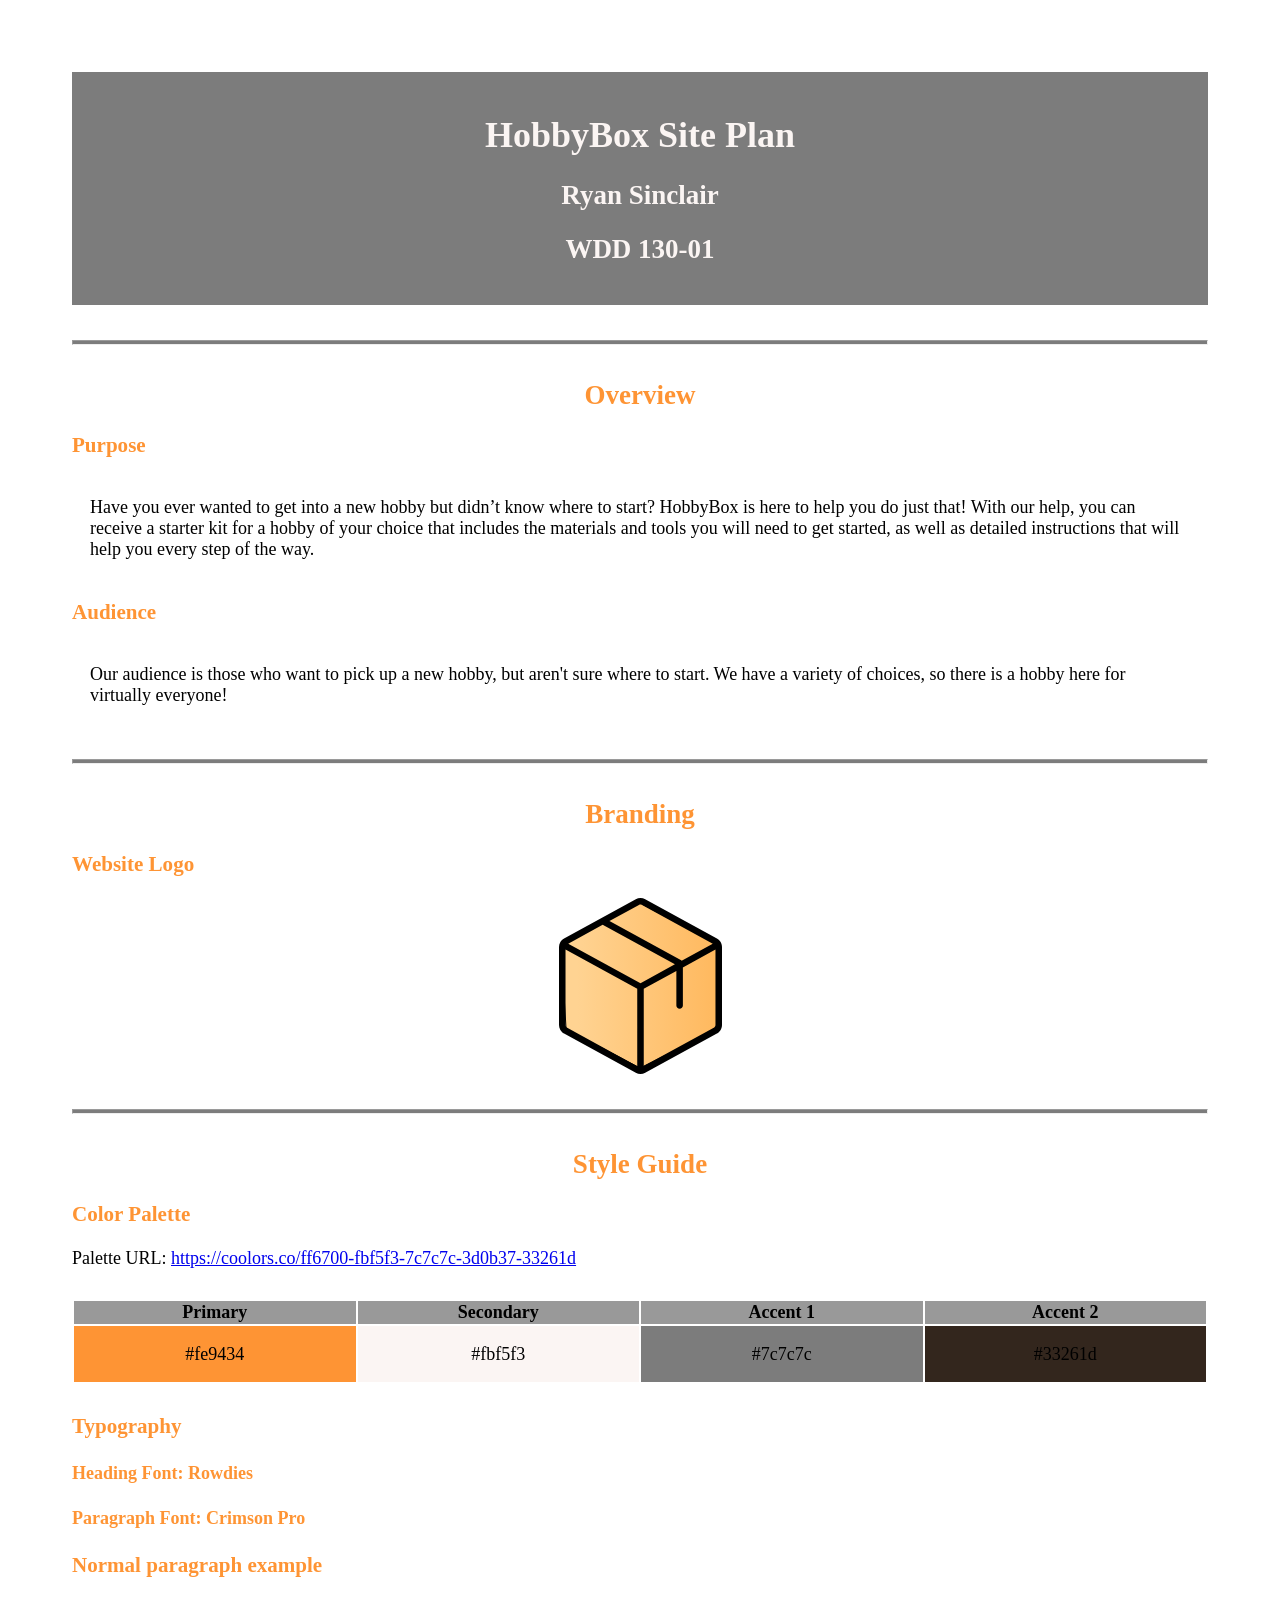
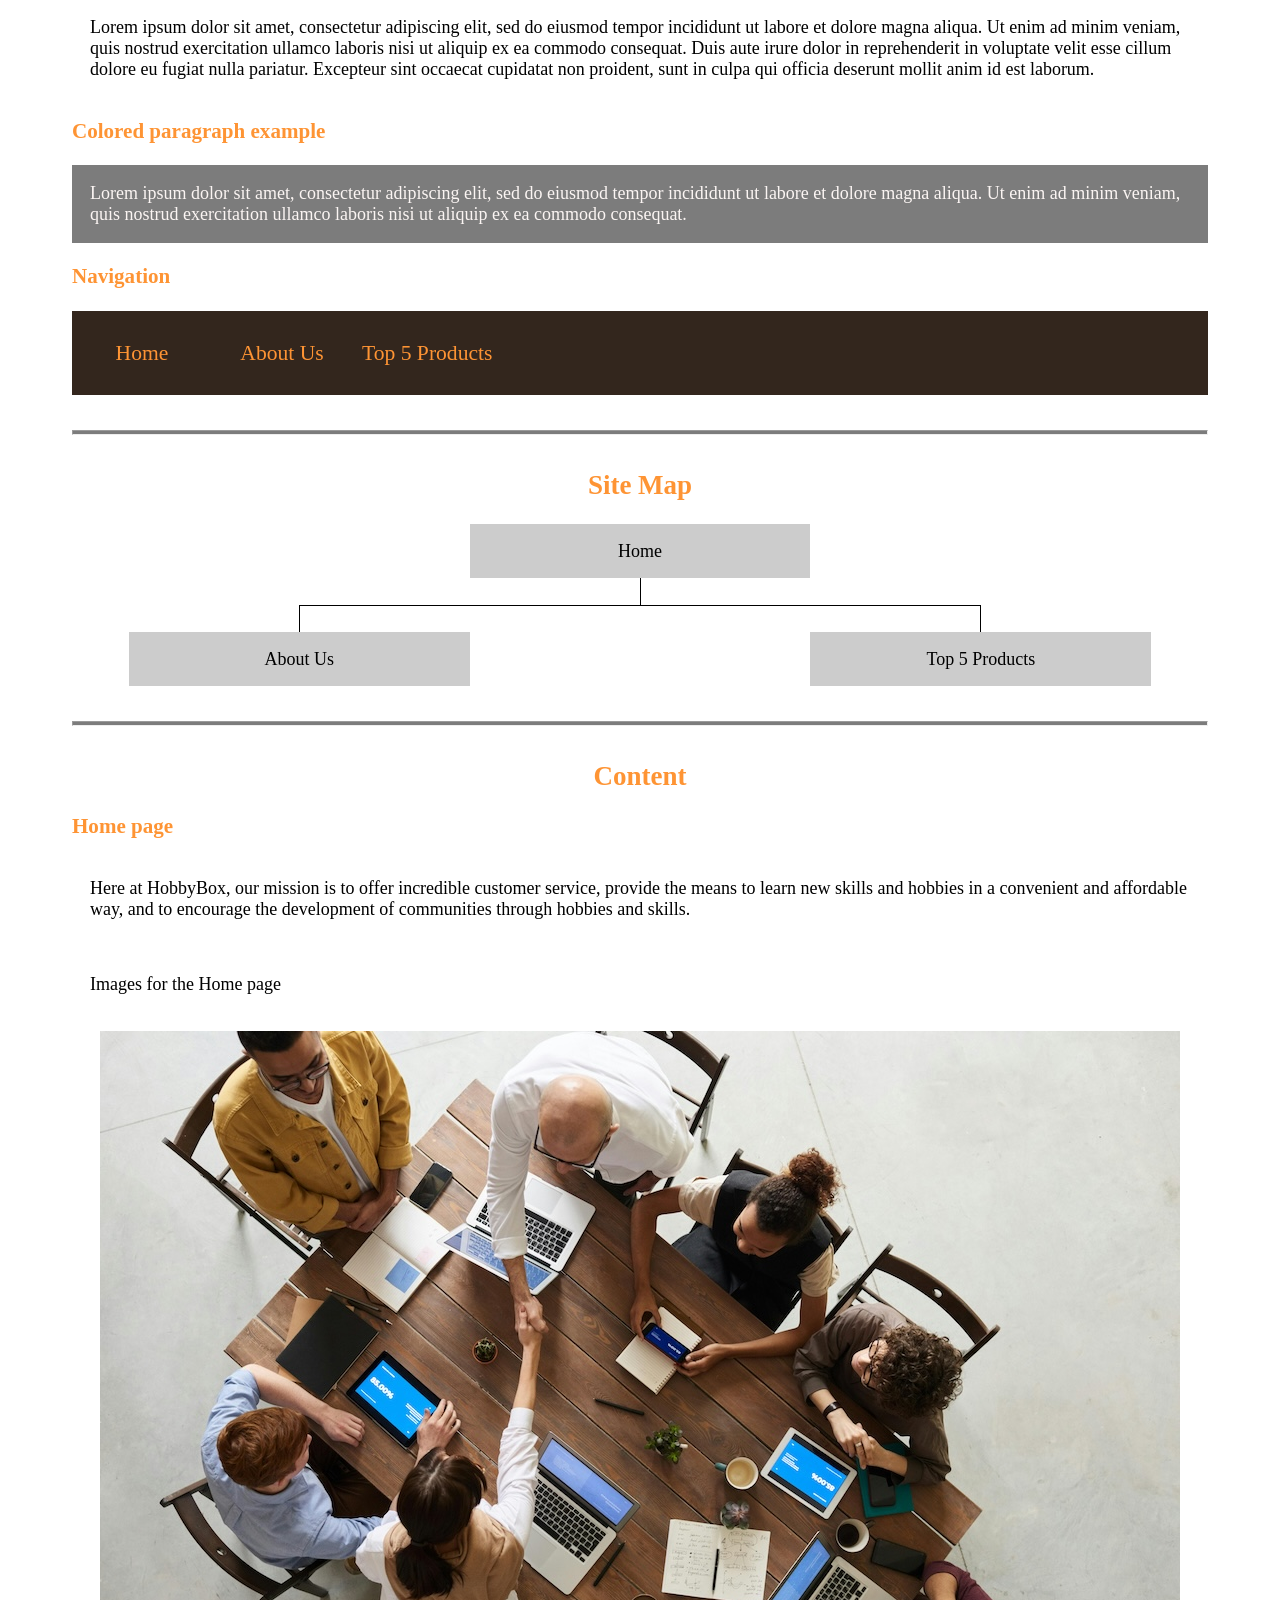
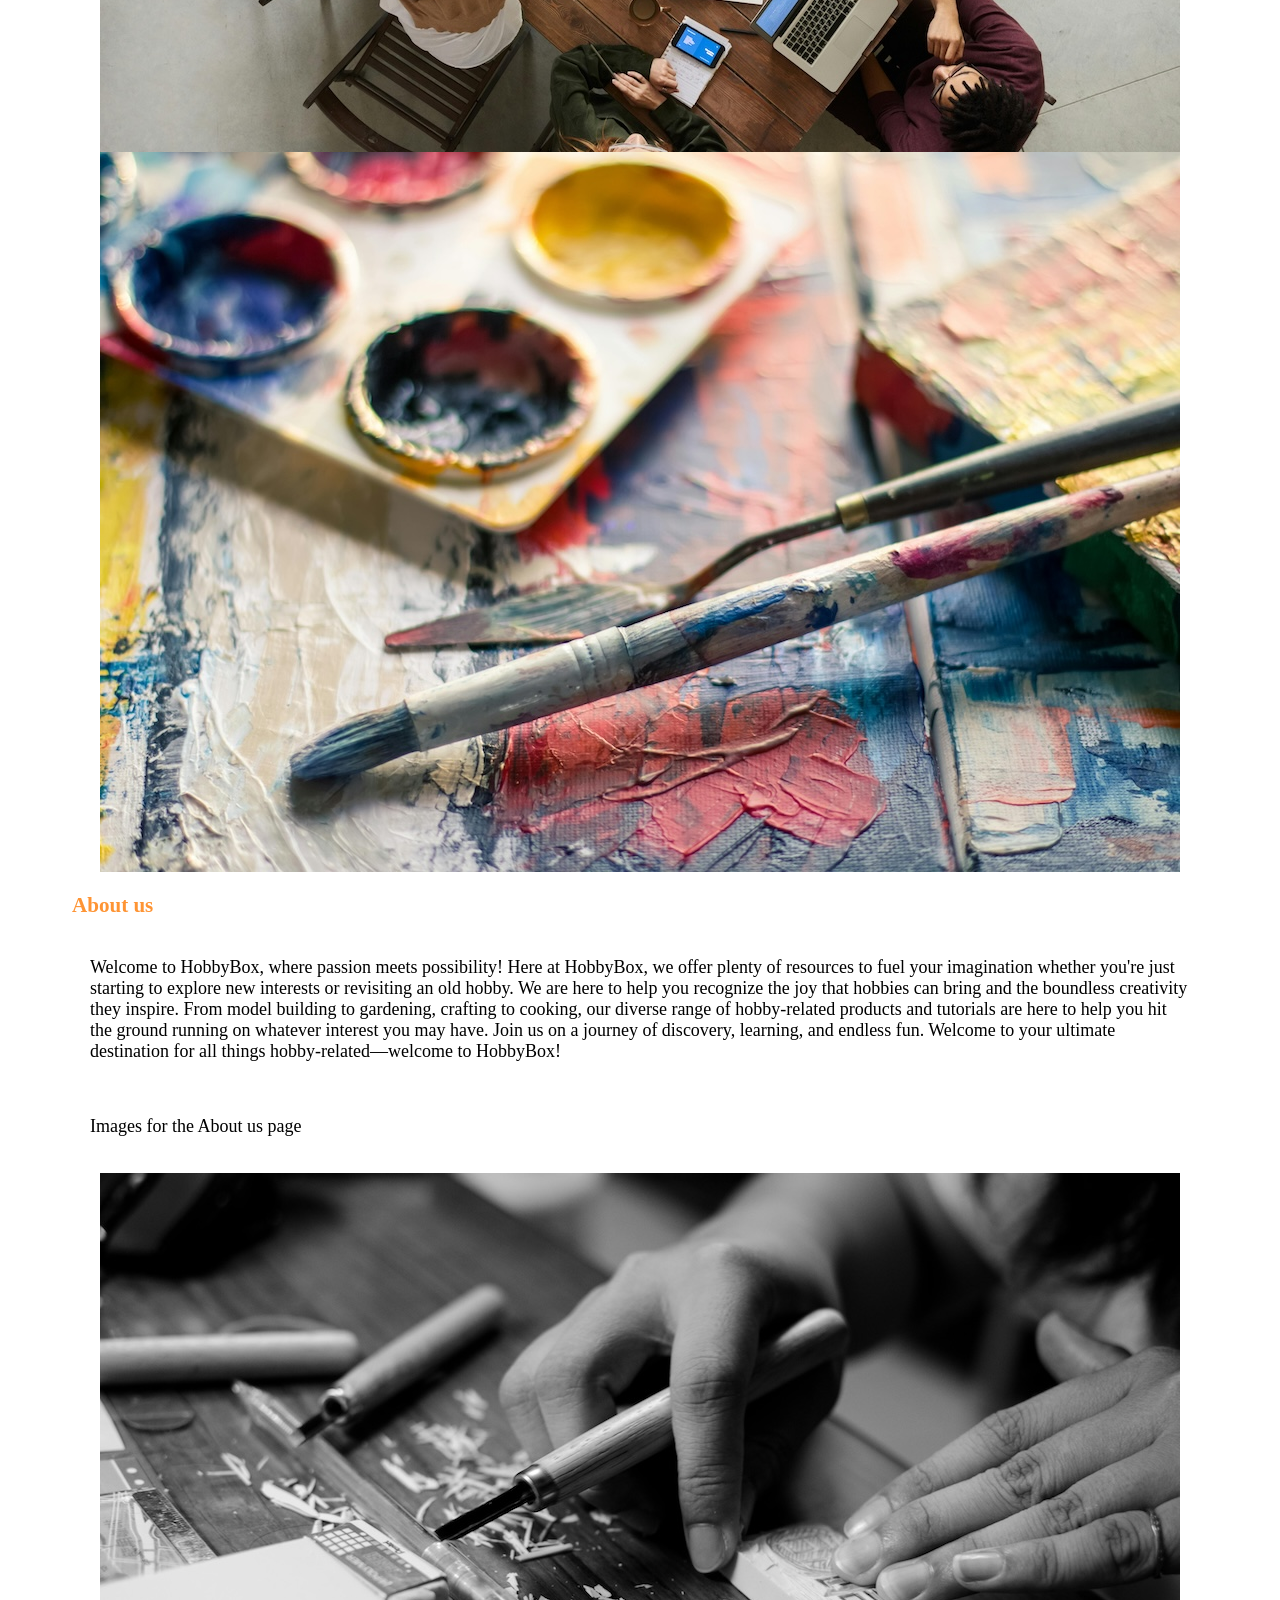
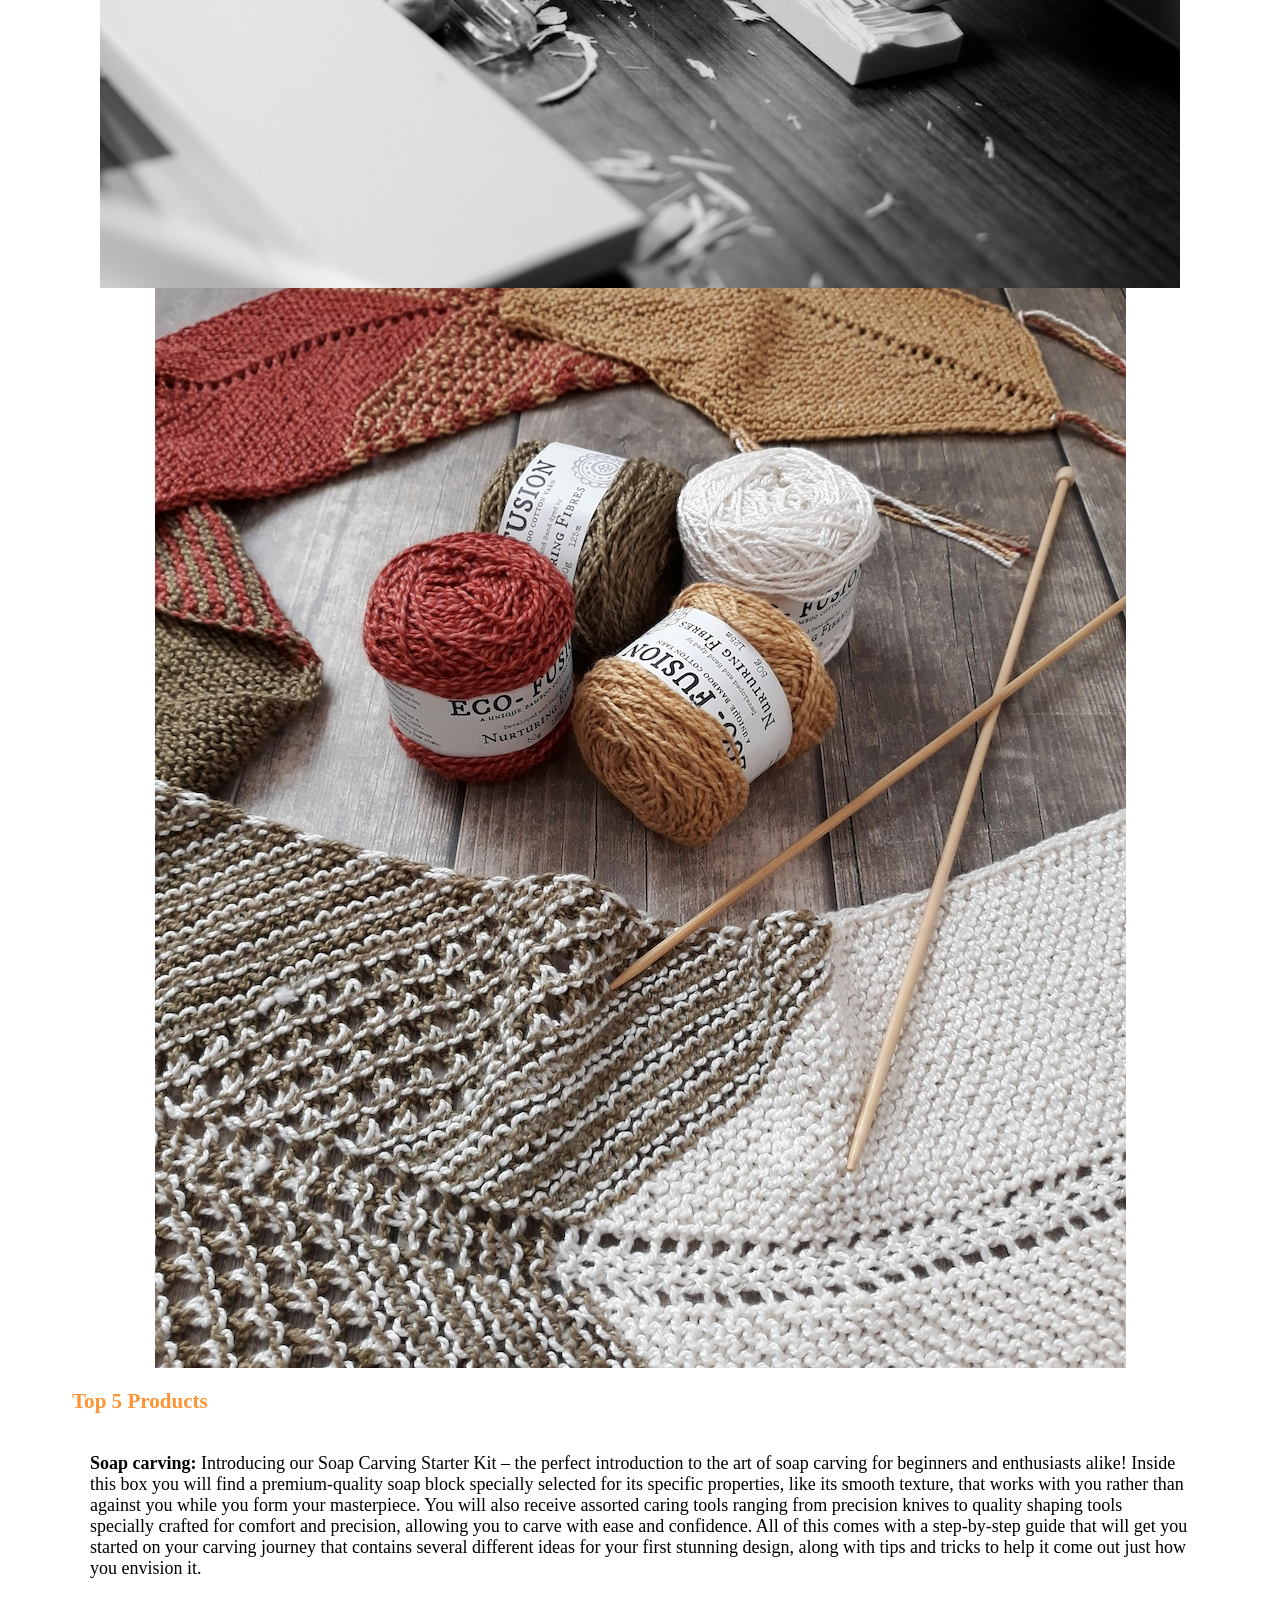
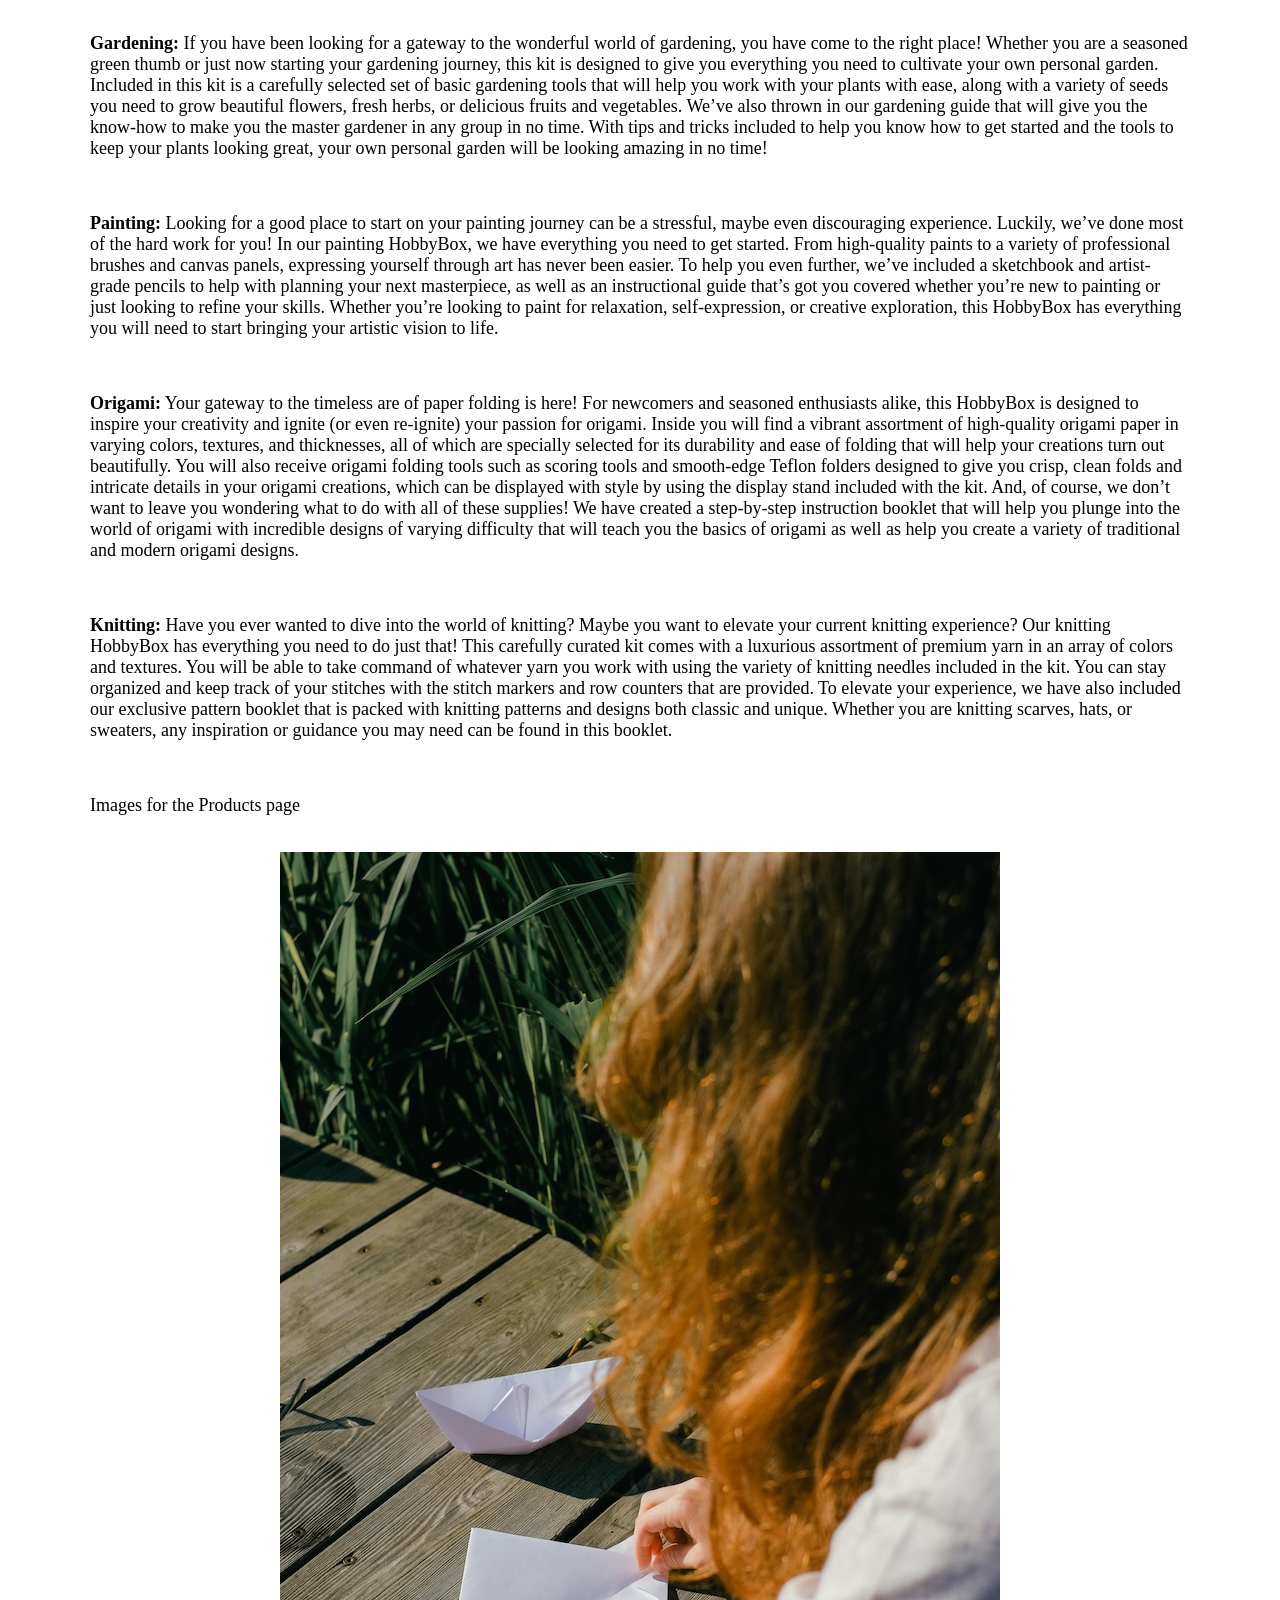
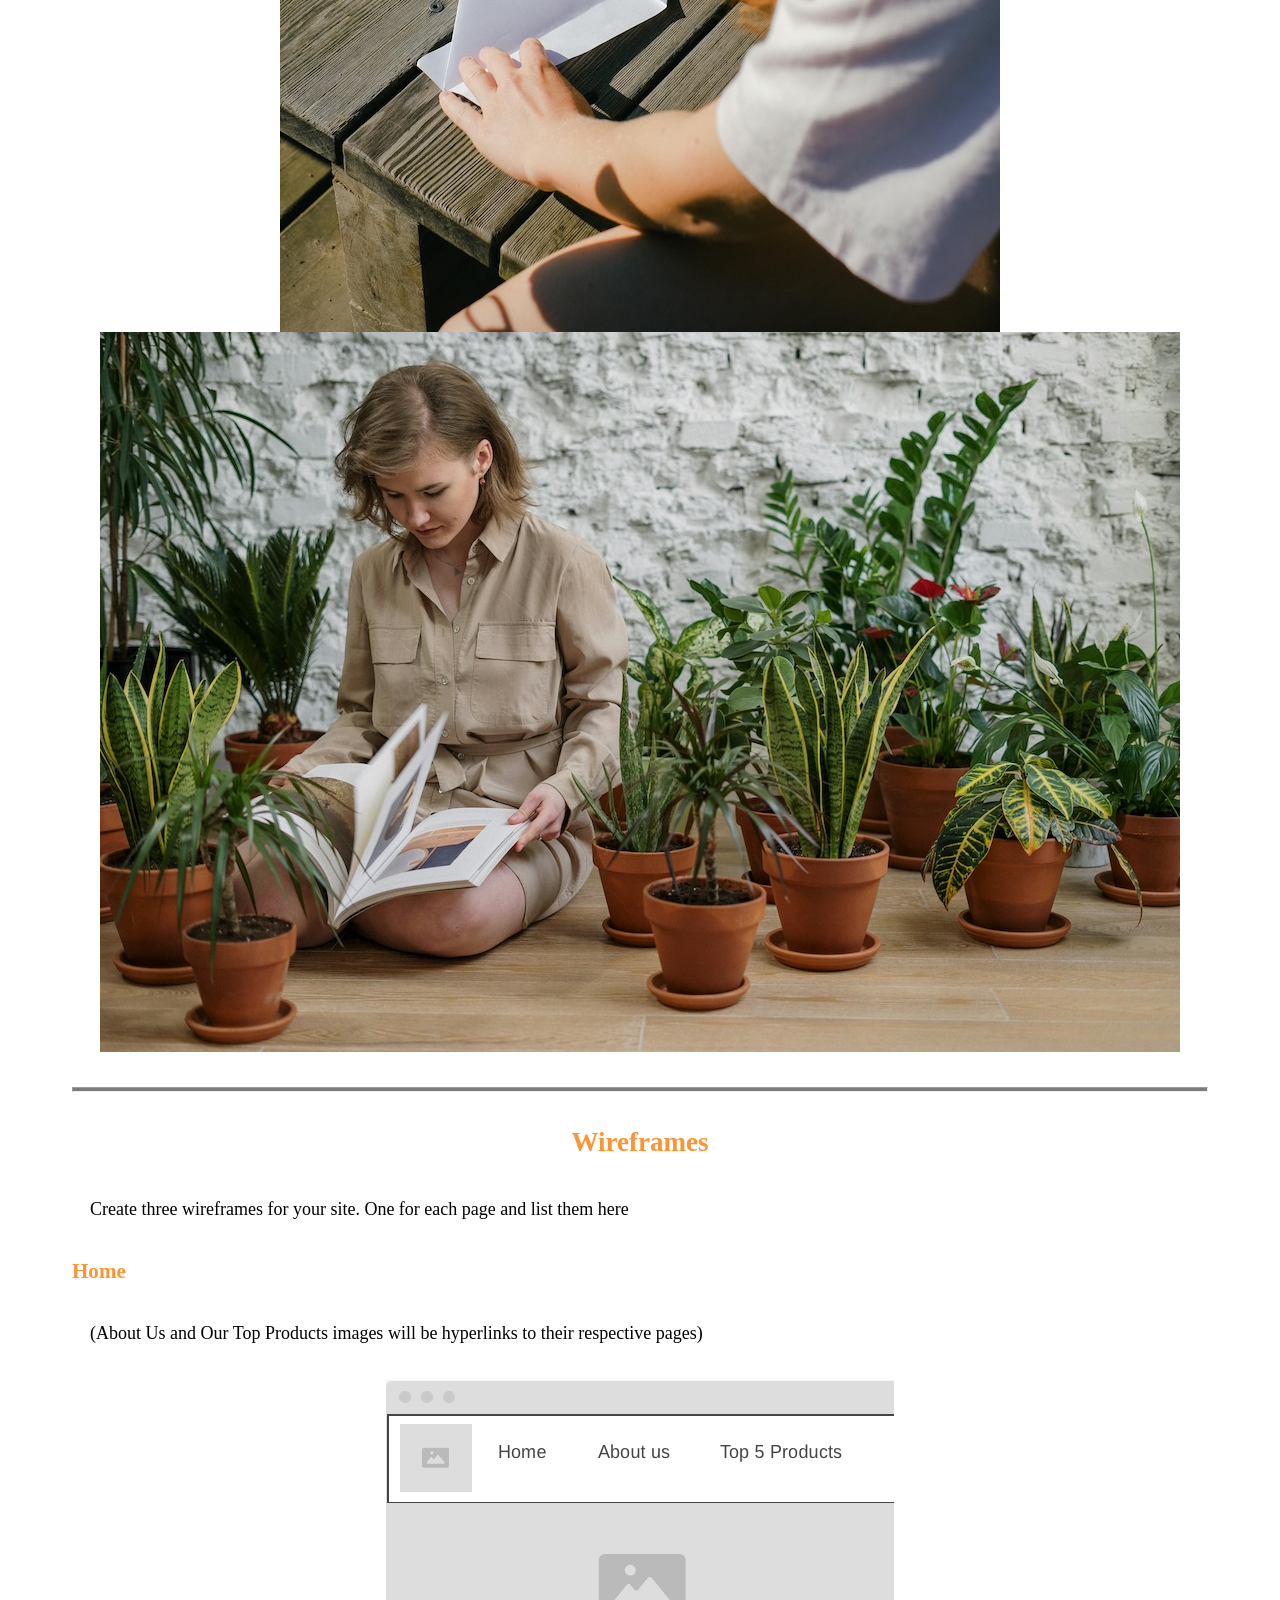
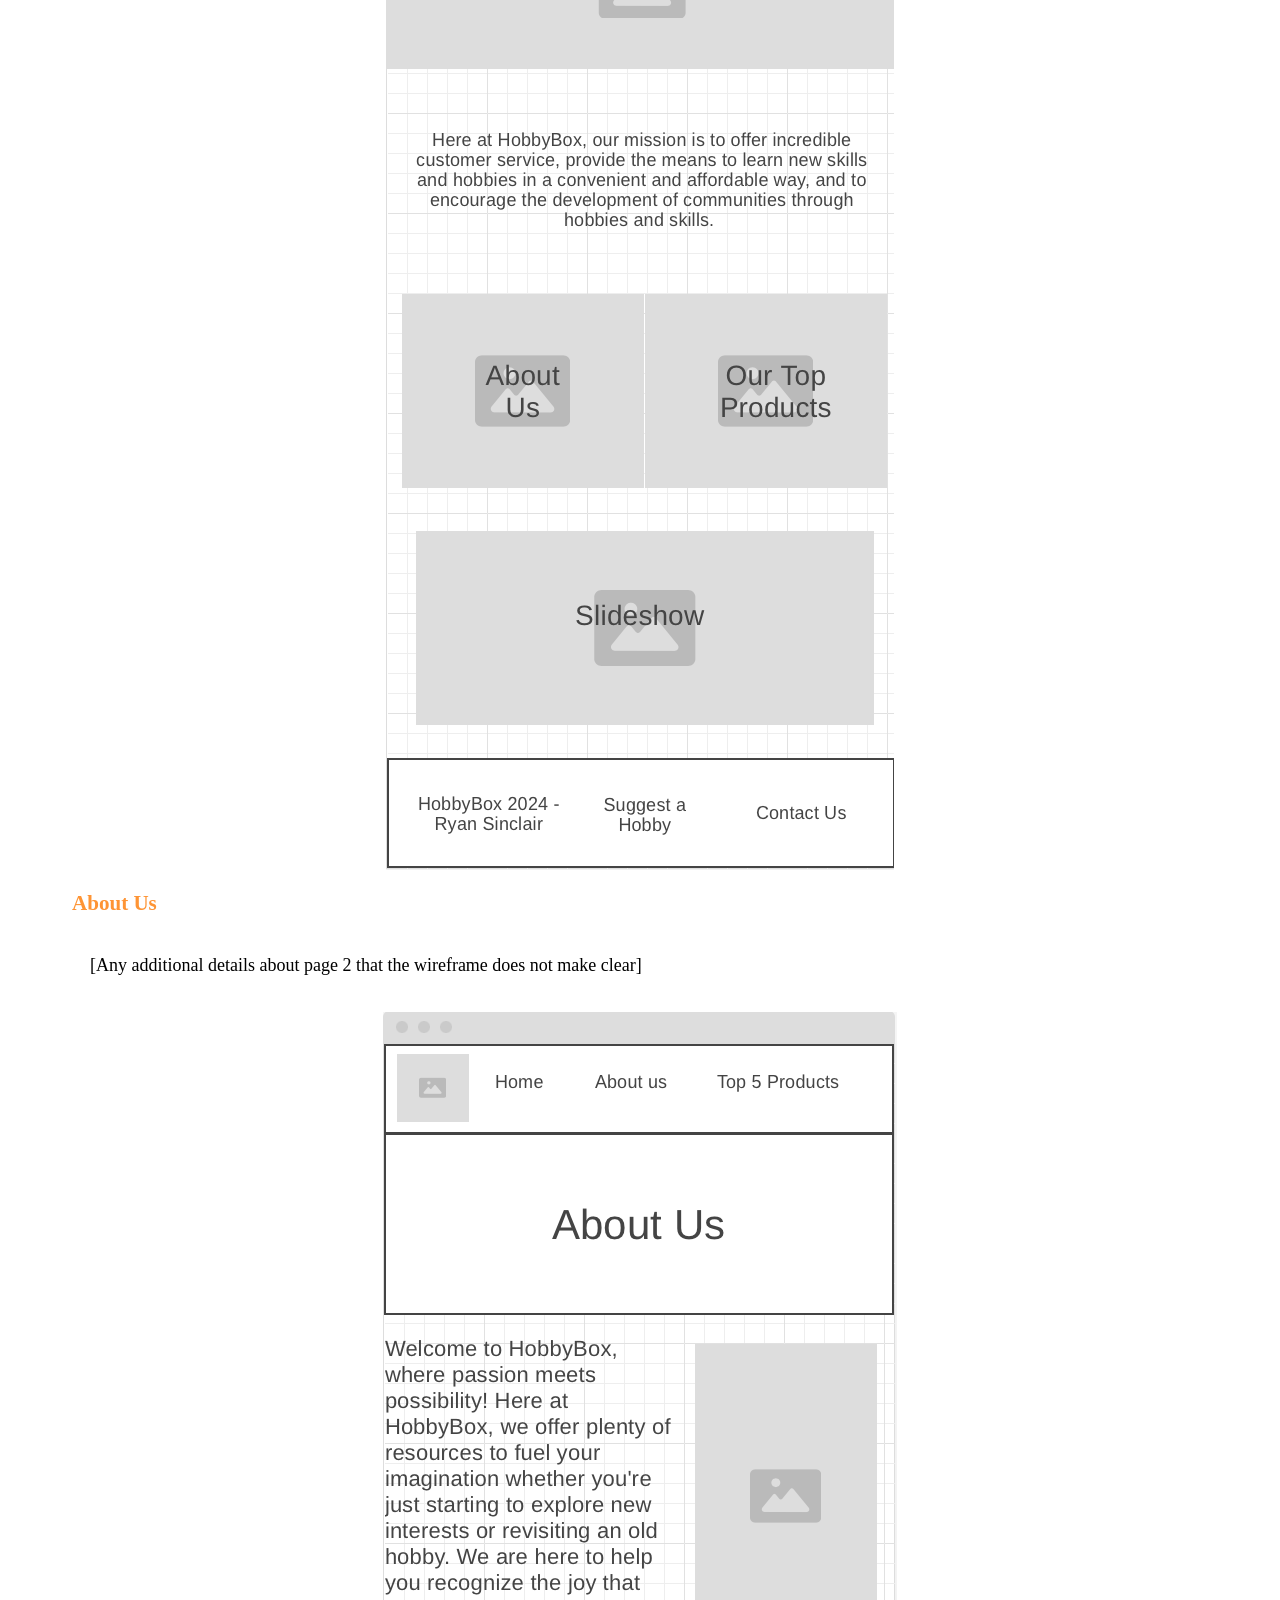
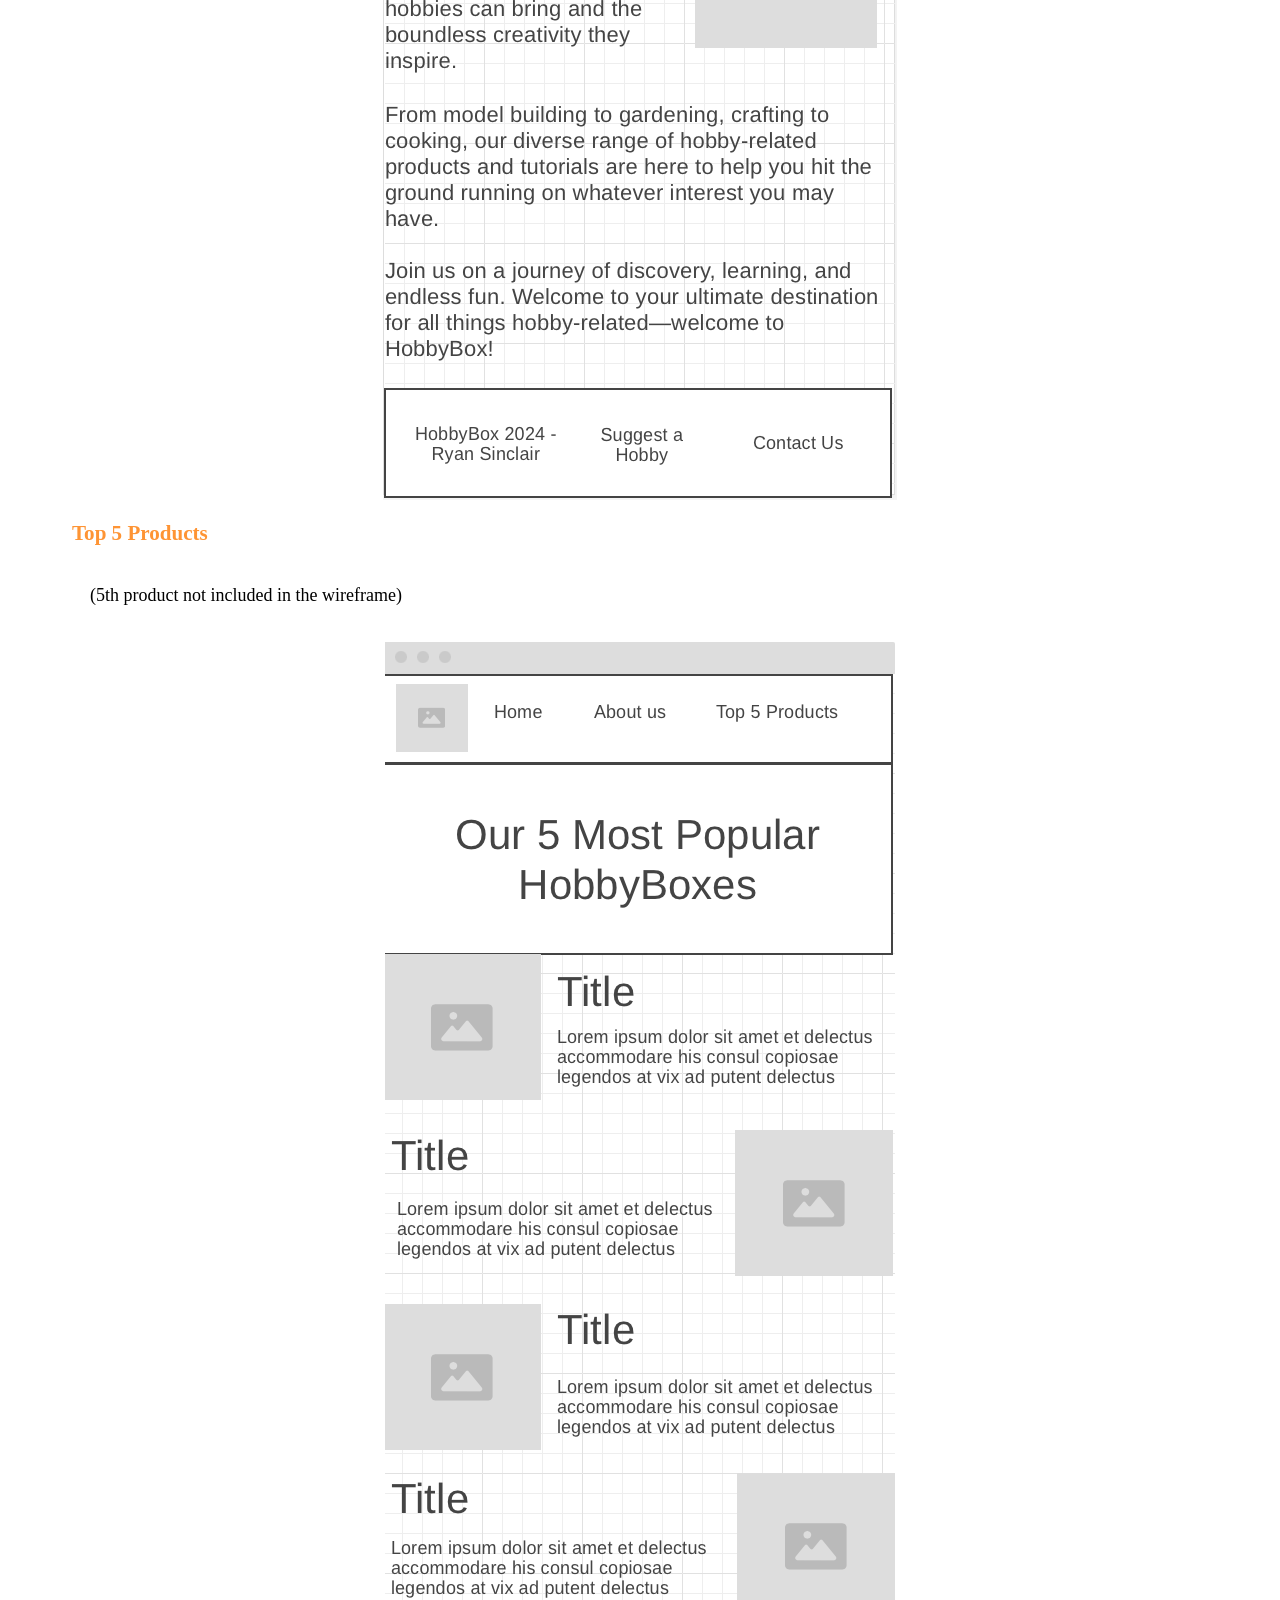
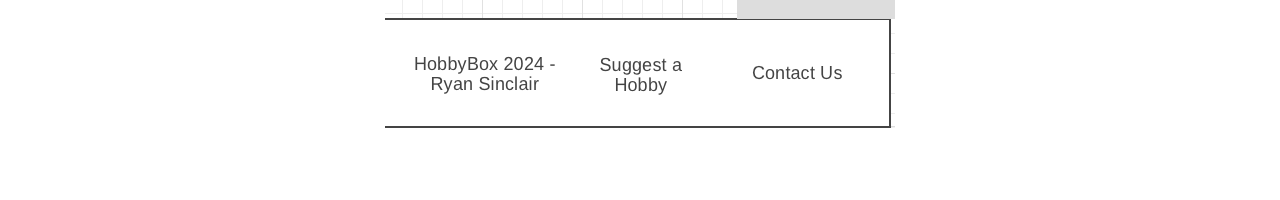
<file: hobbybox/site-plan.html>
<!DOCTYPE html>
<html lang="en-us">
    
  <head>
    <meta charset="utf-8">
    <title>Site Plan</title>
    <link type="text/css" rel="stylesheet" href="styles/site-plan.css">
  </head>

  <body>
    <header>
      <h1>HobbyBox Site Plan</h1>
      <h2>Ryan Sinclair</h2>
      <h2>WDD 130-01</h2>
      <!-- In the header above, add the name or your site, your name and class number. For example if you are in section 3 you would put WDD 130.03 -->
    </header>
    <main>

      <!-- ------------------------Steps 2-3------------------------------ -->
      <hr>
      <h2>Overview</h2>
      <h3>Purpose</h3>
      <p>Have you ever wanted to get into a new hobby but didn’t know where to start? HobbyBox is here to help you do just that! With our help, you can receive a starter kit for a hobby of your choice that includes the materials and tools you will need to get started, as well as detailed instructions that will help you every step of the way.</p>  <!-- change this -->


      <h3>Audience</h3>
      <p>Our audience is those who want to pick up a new hobby, but aren't sure where to start. We have a variety of choices, so there is a hobby here for virtually everyone!</p>  <!-- change this -->

      <hr>
      <h2>Branding</h2>
      <h3>Website Logo</h3>
      <!-- Replace this with some sort of logo for your site.  A logo can be as simple as the name of your site in a nice font :) -->
      <img class="logo" src="images/HobbyBoxLogo.svg" alt="Logo image">
      <hr>
      <h2>
        Style Guide
      </h2>

      <!-- ------------------------Steps 4-8------------------------------ -->

      <h3>
        Color Palette
      </h3>
      <!--  The colors you choose for a website are one of the most important decisions you will make. Follow the instructions on the activity in iLearn then return and replace the color codes below with the hex color codes (the 6 digit numbers that show at the bottom of each color) for the colors you have chosen below.  You should have at least 2 colors but do not have to fill in all 4 if you do not need them.  -->

      <!-- Copy and paste the URL to your finished palette below Make sure to paste it into both spots -->
      Palette URL: <a href="https://coolors.co/ff6700-fbf5f3-7c7c7c-3d0b37-33261d" target="_blank">https://coolors.co/ff6700-fbf5f3-7c7c7c-3d0b37-33261d</a>


      <table class="colors">
        <tr><th>Primary</th><th>Secondary</th><th>Accent 1</th><th>Accent 2</th></tr>
        <!-- Replace the numbers in the boxes below with your hex color codes. Then switch to the site-plan.css file and change your colors there as well. -->
        <tr><td class="primary">#fe9434</td><td class="secondary">#fbf5f3</td><td class="accent1">#7c7c7c</td><td class="accent2">#33261d</td></tr>
      </table>

      <!-- ------------------------Step 9------------------------------ -->

      <h3>
        Typography
      </h3>
      <!-- Choose a font for your paragraphs (body copy) and headlines. What font(s) have you chosen? Why did you choose what you did?  Make sure to review the list of web safe fonts at W3Schools.org as a starting point.  Think also about which of your colors above you might use for background and font colors. -->

      <h4>
        Heading Font: Rowdies  <!-- change this -->
      </h4>
      <h4>
        Paragraph Font: Crimson Pro  <!-- change this -->
      </h4>
      <h3>
        Normal paragraph example
      </h3>
      <p>
        Lorem ipsum dolor sit amet, consectetur adipiscing elit, sed do eiusmod tempor incididunt ut labore et dolore magna aliqua. Ut enim ad minim veniam, quis nostrud exercitation ullamco laboris nisi ut aliquip ex ea commodo consequat. Duis aute irure dolor in reprehenderit in voluptate velit esse cillum dolore eu fugiat nulla pariatur. Excepteur sint occaecat cupidatat non proident, sunt in culpa qui officia deserunt mollit anim id est laborum.
      </p>
      <h3>
        Colored paragraph example
      </h3>
      <p class="colored">
        Lorem ipsum dolor sit amet, consectetur adipiscing elit, sed do eiusmod tempor incididunt ut labore et dolore magna aliqua. Ut enim ad minim veniam, quis nostrud exercitation ullamco laboris nisi ut aliquip ex ea commodo consequat. 
      </p>

      <!-- ------------------------Step 10------------------------------ -->

      <h3>
        Navigation
      </h3>
      <!-- Think about how you want your navigation bar to look. In the site-plan.css file change the colors to your colors to get the look you desire. --> 
      <nav>
        <a href="#">Home</a>
        <a href="#">About Us</a>
        <a href="#">Top 5 Products</a>
      </nav>
      <hr>
      <h2>
        Site Map
      </h2>
      <div class="sitemap">
        <div class="sm-home">
          Home
        </div>
        <div class="sm-page2">
          About Us <!-- change this -->
        </div>
        <div class="sm-page3">
          Top 5 Products  <!-- change this -->
        </div>

        <div class="top">
          &nbsp;
        </div>
        <div class="left">
          &nbsp;
        </div>
        <div class="right">
          &nbsp;
        </div>

      </div>

      <!-- --------Content Section -------------- -->
      <hr>
      <h2>
        Content
      </h2>
      <h3>Home page</h3>
      <p>
        Here at HobbyBox, our mission is to offer incredible customer service, provide the means to learn new skills and hobbies in a convenient and affordable way, and to encourage the development of communities through hobbies and skills.
      </p>
      <p>Images for the Home page</p>
        <img src="images/group.jpg" alt="Group working on laptops at a table">
        <img src="images/painting.jpg" alt="Painting tools on a painting">

      </ul>
      <h3>About us</h3>
      <p>
        Welcome to HobbyBox, where passion meets possibility! Here at HobbyBox, we offer plenty of resources to fuel your imagination whether you're just starting to explore new interests or revisiting an old hobby. We are here to help you recognize the joy that hobbies can bring and the boundless creativity they inspire.

        From model building to gardening, crafting to cooking, our diverse range of hobby-related products and tutorials are here to help you hit the ground running on whatever interest you may have. 

        Join us on a journey of discovery, learning, and endless fun. Welcome to your ultimate destination for all things hobby-related—welcome to HobbyBox!

      </p>
      <p>Images for the About us page</p>
        <img src="images/carving.jpg" alt="Person carving wood">
        <img src="images/yarn.jpg" alt="Knitting supplies on a table">

      </ul>
      <h3>Top 5 Products</h3>
      <p>
        <b>Soap carving:</b> Introducing our Soap Carving Starter Kit – the perfect introduction to the art of soap carving for beginners and enthusiasts alike! Inside this box you will find a premium-quality soap block specially selected for its specific properties, like its smooth texture, that works with you rather than against you while you form your masterpiece. You will also receive assorted caring tools ranging from precision knives to quality shaping tools specially crafted for comfort and precision, allowing you to carve with ease and confidence. All of this comes with a step-by-step guide that will get you started on your carving journey that contains several different ideas for your first stunning design, along with tips and tricks to help it come out just how you envision it.
      </p>
      <p>
        <b>Gardening:</b> If you have been looking for a gateway to the wonderful world of gardening, you have come to the right place! Whether you are a seasoned green thumb or just now starting your gardening journey, this kit is designed to give you everything you need to cultivate your own personal garden. Included in this kit is a carefully selected set of basic gardening tools that will help you work with your plants with ease, along with a variety of seeds you need to grow beautiful flowers, fresh herbs, or delicious fruits and vegetables. We’ve also thrown in our gardening guide that will give you the know-how to make you the master gardener in any group in no time. With tips and tricks included to help you know how to get started and the tools to keep your plants looking great, your own personal garden will be looking amazing in no time!
      </p>
      <p>
        <b>Painting:</b> Looking for a good place to start on your painting journey can be a stressful, maybe even discouraging experience. Luckily, we’ve done most of the hard work for you! In our painting HobbyBox, we have everything you need to get started. From high-quality paints to a variety of professional brushes and canvas panels, expressing yourself through art has never been easier. To help you even further, we’ve included a sketchbook and artist-grade pencils to help with planning your next masterpiece, as well as an instructional guide that’s got you covered whether you’re new to painting or just looking to refine your skills. Whether you’re looking to paint for relaxation, self-expression, or creative exploration, this HobbyBox has everything you will need to start bringing your artistic vision to life.
      </p>
      <p>
        <b>Origami:</b> Your gateway to the timeless are of paper folding is here! For newcomers and seasoned enthusiasts alike, this HobbyBox is designed to inspire your creativity and ignite (or even re-ignite) your passion for origami. Inside you will find a vibrant assortment of high-quality origami paper in varying colors, textures, and thicknesses, all of which are specially selected for its durability and ease of folding that will help your creations turn out beautifully. You will also receive origami folding tools such as scoring tools and smooth-edge Teflon folders designed to give you crisp, clean folds and intricate details in your origami creations, which can be displayed with style by using the display stand included with the kit. And, of course, we don’t want to leave you wondering what to do with all of these supplies! We have created a step-by-step instruction booklet that will help you plunge into the world of origami with incredible designs of varying difficulty that will teach you the basics of origami as well as help you create a variety of traditional and modern origami designs.
      </p>
      <p>
        <b>Knitting:</b> Have you ever wanted to dive into the world of knitting? Maybe you want to elevate your current knitting experience? Our knitting HobbyBox has everything you need to do just that! This carefully curated kit comes with a luxurious assortment of premium yarn in an array of colors and textures. You will be able to take command of whatever yarn you work with using the variety of knitting needles included in the kit. You can stay organized and keep track of your stitches with the stitch markers and row counters that are provided. To elevate your experience, we have also included our exclusive pattern booklet that is packed with knitting patterns and designs both classic and unique. Whether you are knitting scarves, hats, or sweaters, any inspiration or guidance you may need can be found in this booklet.
      </p>
      <p>Images for the Products page</p>
        <img src="images/origami.jpg" alt="Person making origami">
        <img src="images/plants.jpg" alt="Person surrounded by plants">

      </ul>
      <hr>
      <h2>
        Wireframes
      </h2>
      <p>
        Create three wireframes for your site. One for each page and list them here</p>

      <h3>Home</h3>
      <p>         
        (About Us and Our Top Products images will be hyperlinks to their respective pages)
      </p>
      <img src="images/HomepageWireframe.png" alt="home page wireframe">

      <h3>About Us</h3>
      <p>         
        [Any additional details about page 2 that the wireframe does not make clear]
      </p>
      <img src="images/AboutUsWireframe.png" alt="page 2 wireframe">

      <h3>Top 5 Products</h3>
      <p>         
        (5th product not included in the wireframe)
      </p>
      <img src="images/Top5Wireframe.png" alt="page 3 wireframe">
    </main>
  </body>

</html>
</file>
<file: creditcard/creditcard.css>
.form {
    display: grid;
    grid-template-rows: 30px auto 30px 50px;
    grid-template-columns: 100px 234px 100px;
    gap: 1em;
}

.card-front {
    grid-row: 1 / 3;
    grid-column: 1 / 3;
    display: grid;
    grid-template-rows: auto auto auto;
    grid-template-columns: 1fr 100px;
    row-gap: 1em;
    background-color: lightgray;
    padding: 1.5em;
    width: 300px;
    gap: 1em;
    border-radius: 4%;
    z-index: 1;
    height: 176px;
    box-shadow: 1px 1px 6px gray;
}

.card-image {
    grid-row: 1 / 2;
    grid-column: 2 / 3;
    justify-self: right;
}

.card-number {
    grid-row: 2 / 3;
    grid-column: 1 / 3;
}

.card-number input {
    width: 98%;
    height: 1.5em;
}

.card-holder {
    grid-row: 3 / 4;
    grid-column: 1 / 2;
}

.card-holder input {
    width: 97%;
    height: 1.5em;
}

.expiration {
    grid-row: 3 / 4;
    grid-column: 2 / 3;
    display: flex;
    flex-direction: column;
    justify-content: right;
}

.expiration input {
    width: 35%;
    height: 1.5em;
}

#expiration-month {
    margin-right: .5em;
}

.card-back {
    grid-row: 2 / 4;
    grid-column: 2 / 4;
    display: grid;
    grid-template-rows: auto auto;
    grid-template-columns: 3fr 1fr;
    width: 348px;
    height: 181px;
    padding-top: 1.5em;
    padding-bottom: 1.5em;
    background-color: lightgray;
    border-radius: 4%;
    /* position: absolute;
    top: 50px;
    left: 120px;*/
}

.stripe {
    background-color: black;
    grid-row: 1 / 2;
    grid-column: 1 / 3;
    height: 3em;
}

.cvv {
    grid-row: 2 / 3;
    grid-column: 2 / 3;
    align-self: flex-end;
    padding-right: 1.5em;
    padding-bottom: .5em;
}

.cvv input {
    width: 60px;
    height: 1.5em;
}

.submit {
    grid-row: 4 / 5;
    grid-column: 3 / 4;
    border-radius: 12%;
    box-shadow: 1px 1px 1px gray;
}
</file>
<file: hobbybox/styles/styles.css>
@import url('https://fonts.googleapis.com/css2?family=Crimson+Pro:ital,wght@0,200..900;1,200..900&family=DM+Mono:ital,wght@0,300;0,400;0,500;1,300;1,400;1,500&family=Rowdies:wght@300;400;700&display=swap');

body{
    margin: 0 auto;
    background-color: #fbf5f3;
}
h1, h2, h3, h4, h5, h6, a, footer p{
    font-family: "Rowdies";
    text-shadow: -1px 1px 0 #000,
                1px 1px 0 #000,
                1px -1px 0 #000,
                -1px -1px 0 #000;
}
p{
    font-family: "Crimson Pro", "DM Mono";
    color: #33261d;
}
a{
    text-decoration: none;
}
header{
    display: grid;
    grid-template-columns: 4em auto;
    background-color: #7c7c7c;
    align-items: center;
    height: 4em;
    z-index: 100;
}
.headerlogolink{
    display: flex;
    justify-content: center;
    align-items: center;
    margin-left: 1em;
    width: 8em;
    z-index: 1;
}
.headerlogo{
    width: 100%;
    padding-top: .2em;
}
.headernav{
    display: flex;
    justify-content: space-evenly;
    font-size:calc(10px + 2vw);
}
.headernav a{
    color: #fbf5f3;
    transition: .25s;
}
.headernav a:hover{
    color: #fe9434;
    transition: .25s;
}
.floatingNav{
    position: fixed;
    top: 0;
    width: 3em;
    z-index: 1;
    margin-left: 1em;
    margin-top: 1em;
    background-color: #fbf5f3;
    border-radius: 50%;
}
.floatingNav img{
    width: 100%;
}
footer{
    display: flex;
    grid-template-columns: auto auto auto;
    justify-content: space-around;
    align-items: center;
    background-color: #7c7c7c;
    font-size: 1.5vw;
}
footer p{
    color: #fbf5f3;
    font-size: calc(5px + 1.5vw);
}
footer a{
    color: #fbf5f3;
    transition: .25s;
    font-size: calc(5px + 1.5vw);
}
footer a:hover{
    color: #fe9434;
    transition: .25s;
}
footer img{
    width: calc(20px + 2vw);
    padding: 1.5vw;
    border-radius: 40%;
    transition: 0.5s;
}
footer img:hover{
    transform: scale(1.5);
    transition: 0.5s;
}
.social{
    margin-left: -.6vw;
}
/* ==============index.html=============== */
.home-hero-box{
    display: grid;
    grid-template-columns: 1fr;
    grid-template-rows: 1fr;
    align-items: center;
}
.home-hero-img{
    width: auto;
    height: auto;
    max-width: 100vw;
    grid-column: 1/2;
    grid-row: 1/2;
}
.home-hero-logo{
    width: auto;
    height: auto;
    max-width: 90vw;
    grid-column: 1/2;
    grid-row: 1/2;
    justify-self: center;
}
.home-intro-p{
    font-size: calc(15px + 2vw);
    text-align: center;
    margin: 10% 10% 10% 10%;
}

.home-nav-img-grid{
    display: grid;
    grid-template-columns: 40% 40%;
    grid-template-rows: auto;
    text-align: center;
    justify-content: center;
    column-gap: 7.5%;
    margin-bottom: 20%;
}
.home-grid-cell-1{
    grid-column: 1/2;
    grid-row: 1/2;
    display: grid;
    transition: .5s;
    align-items: center;
}
.home-grid-cell-1:hover{
    transform: scale(1.25);
    transition: .5s;
}
.home-grid-cell-2{
    grid-column: 2/3;
    grid-row: 1/2;
    display: grid;
    transition: .5s;
    align-items: center;
}
.home-grid-cell-2:hover{
    transform: scale(1.25);
    transition: .5s;
}
.home-aboutus-grid-img, .home-nav-img-grid-a1{
    grid-column: 1/2;
    grid-row: 1/2;
    max-width: 100%;
}
.home-aboutus-grid-text{
    grid-column: 1/2;
    grid-row: 1/2;
    color: #fbf5f3;
    font-size: 6vw;
    font-weight: 700;
}
.home-topproducts-grid-img, .home-nav-img-grid-a2{
    grid-column: 2/3;
    grid-row: 1/2;
    max-width: 100%;
}
.home-topproducts-grid-text{
    grid-column: 2/3;
    grid-row: 1/2;
    color: #fbf5f3;
    font-size: 6vw;
    font-weight: 700;
}
.home-slideshow{
    display: grid;
    grid-template-columns: 1fr;
    grid-template-rows: 1fr;
    justify-items: center;
    align-items: center;
    margin: 0 4vw;
    margin-bottom: 5%;
}
.homeSlides{
    max-width: 80vw;
    width: 80vw;
    display: none;
    grid-column: 1/2;
    grid-row: 1/2;
}
.homeSlides.show{
    max-width: 80vw;
    display: block;
    opacity: 1;
    transform: scale(1.5);
}
.slideshow-display-left{
    justify-self: left;
    margin-left: 7vw;
}.slideshow-display-right{
    justify-self: right;
    margin-right: 7vw;
}
.slideshow-display-left, .slideshow-display-right{
    position: relative;
    user-select: none;
    -webkit-user-select: none;
    -ms-user-select: none;
    grid-column: 1/2;
    grid-row: 1/2;
    align-self: center;
    cursor: pointer;
    padding: 16px;
    background: rgba(51, 38, 29, 0.5);
    border: 2px solid rgba(51, 38, 29, 0);
    color: #fbf5f3;
    transition: .25s;

}
.slideshow-display-left:hover, .slideshow-display-right:hover{
    background: rgba(51, 38, 29, 0.75);
    transition: .25s;
}

/* =============aboutus.html============= */
.aboutus-hero{
    display: grid;
    grid-template-columns: 1fr;
    grid-template-rows: 1fr;
    align-items: center;
}
.aboutus-hero-img{
    width: 100vw;
    grid-column: 1/2;
    grid-row: 1/2;
}
.aboutus-hero-text{
    grid-column: 1/2;
    grid-row: 1/2;
    justify-self: center;
    font-size: 10vw;
    color: #fbf5f3;
}
.aboutus-content{
    margin: 7vw;
}
.aboutus-grid-p{
    font-size: calc(10px + 2vw);
}
.aboutus-grid-img{
    width: calc(50px + 25vw);
    float: right;
    padding-left: 5vw;
}

/* =============Top 5 Products============== */
.topproducts-hero{
    display: grid;
    grid-template-columns: 1fr;
    grid-template-rows: 1fr;
    align-items: center;
}
.topproducts-hero-img{
    width: 100vw;
    grid-column: 1/2;
    grid-row: 1/2;
}
.topproducts-hero-text{
    grid-column: 1/2;
    grid-row: 1/2;
    justify-self: center;
    font-size: 7vw;
    color: #fbf5f3;
}
.topproducts-content{
    margin: 7vw 5vw 10vw 5vw;
}
hr{
    margin: 8vw 0;
    height: .1vw;
    background-color: #33261d;
}
.topproducts-content h1{
    color: #fe9434;
    font-size: calc(12px + 2vw);
    margin-bottom: 4vw;
}
.topproducts-content p{
    font-size: calc(8px + 1.5vw);
    text-align: center;
}
.topproducts-img-1{
    width: 30vw;
    min-width: 150px;
    max-width: 300px;
    float: left;
    margin-right: 2vw;
}
.topproducts-img-2{
    width: 30vw;
    min-width: 300px;
    max-width: 300px;
    float: right;
    margin-left: 2vw;
}
.topproducts-img-3{
    width: 40%;
    min-width: 325px;
    max-width: 600px;
    float: left;
    margin-right: 2vw;
    margin-bottom: calc(20px - 2vw);
}
.topproducts-img-4{
    width: 40%;
    min-width: 300px;
    max-width: 600px;
    float: right;
    margin-left: 2vw;
    margin-bottom: calc(20px - 2vw);
}
.topproducts-img-5{
    width: 30vw;
    min-width: 225px;
    max-width: 400px;
    float: left;
    margin-right: 2vw;
}

/* ==============Contact Form============== */
.contact-background{
    width: 100vw;
    height: 86vh;
    grid-column: 1/2;
    grid-row: 1/2;
}
.contact-main{
    display: grid;
    text-align: center;
}
.contact-title{
    grid-column: 1/2;
    grid-row: 1/2;
    margin-top: 8vh;
    font-size: calc(1.5em + 2vw);
    color: #fbf5f3;
    justify-self: center;
}
.contact-form{
    grid-column: 1/2;
    grid-row: 1/2;
    align-self: center;
}
#feedback{
    background-color: antiquewhite;
    position: absolute;
    top: 0;
    left: 0;
    right: 0;
    padding: 0.5em;
    display: none;
}
.moveDown{
    margin-top: 3em;
}
form{
    margin: 10vw auto;
    width: 80vw;
    height: 200px;
    padding: 1em;
    border: 1px solid #ccc;
    border-radius: 1em;
    background-color: rgba(0,0,0,0.4);
    backdrop-filter: blur(5px);
}
ul{
    list-style: none;
    padding: 0;
    margin: 0;
}
form li + li{
    margin-top: 1em;
}
label{
    display: inline-block;
    width: 90px;
    text-align: right;
    color: #fbf5f3;
}
input, textarea{
    font: 1em sans-serif;
    width: 65%;
    box-sizing: border-box;
    border: 1px solid #999;
    background-color: #fbf5f3;
}
input:focus, textarea:focus{
    border-color: #000;
}
textarea{
    vertical-align: top;
    height: 5em;
}
.button{
    padding-left: 90px;
}
.button button{
    margin-left: 0.5em;
    background-color: #fe9434;
    border-top: 2px solid #c97425;
    border-left: 2px solid #c97425;
    border-bottom: 2px solid #33261d;
    border-right: 2px solid #33261d;
    color: #fbf5f3;
    font-family: "Rowdies";
}
</file>
<file: mission/styles.css>
.content {
margin: 0 auto;
padding-top: 30px;
width: 600px;
border: lightgray solid;
border-width: 1px;
}

select {
    margin-left: 50px;
}

.dark {
    background-color: #333;
    color: white;
}

.dark h2 {
    color: #4f9acf;
}

.title, .subtitle {
    text-align: center;
    letter-spacing: 2px;
}

.subtitle {
    font-size: 10px;
    color: #006eb6;
}

hr {
    color: rgb(234, 234, 234);
    width: 500px;
}

p, .main-text {
    width: 450px;
    margin-left: 70px;
}

li {
    margin-left: -10px;
    margin-right: 20px;
    margin-bottom: 10px;
}

#logo {
    width: 150px;
    display: block;
    margin: 30px auto;
    margin-top: 0;
}
</file>
<file: recipes/recipes.css>
@import url("https://fonts.googleapis.com/css2?family=Amatic+SC&display=swap");
 :root {
 --primary-color: #1B98E0;
 --secondary-color: #59c3c3;
 --text-dark: #333;
 --text-light: #ebebeb;
 --primary-font: Arial, Helvetica,sans-serif;
 --secondary-font: "Amatic SC";
 }

body {
    margin: 0 2.5%;
}

/* ----------- Header ----------- */
header {
    display: flex;
    justify-content: center;
    align-items: baseline;
    margin-top: 1em;
    font-size: 2em;
}

#title-logo {
    width: 100px;
    height: 100px;
}

/* ----------- Search Bar ----------- */
#search {
    display: flex;
    justify-content: right;
    justify-self: center;
    height: 1.75em;
    width: 90%;
    border-radius: 4px;
    border: 1.5px solid gray;
    margin-bottom: 1em;
}

#search input {
    border: none;
    justify-self: left;
    width: 90vw;
    background-color: rgba(0, 0, 0, 0);
    font-size: 1.25em;
    cursor: pointer;
}

#search input:focus {
    outline: none;
}

#search img {
    height: 1.5em;
    width: 1.5em;
    justify-self: right;
}

#search button {
    width: auto;
    border: none;
    border-left: 1.5px solid gray;
    background-color: rgba(0, 0, 0, 0);
    cursor: pointer;
}

hr {
    margin: 0;
    padding: 0;
}

/* ----------- Body ----------- */
h1, h2 {
    font-family: var(--secondary-font);
}

h2 {
    font-size: 2em;
    color: var(--primary-color);
    margin: .75em 0 0 0
}

.recipes {
    display: flex;
    flex-direction: column;
    justify-content: center;
    justify-self: center;
    align-items: center;
    width: 90%;
    margin-bottom: 2em;
}

.recipe {
    display: flex;
    flex-direction: row;
    flex-wrap: wrap;
    padding: 1em;
    margin-top: 1em;
    border-radius: 10px;
    border: 2px solid gray;
    justify-content: space-between;
    width: 100%;
    gap: 1em;
}

.recipe img {
    height: 100%;
    width: 60%;
    max-width: 600px;
}

.recipe-info {
    flex: 1;
    display: flex;
    flex-direction: column;
    min-width: 150px;
    font-family: var(--primary-font);
}

.rating {
    margin-bottom: 1em;
}

p {
    margin: 0;
}

.tag {
    display: inline-block;
    font-size: 1.2em;
    /* margin-top: 5px; */
    padding: 0.2em;
    border: 1.5px solid gray;
    border-radius: 5px;
    width: fit-content;
}

.recipe-tags {
    display: flex;
    flex-direction: row;
    flex-wrap: wrap;
    gap: 0.5em;
}

/* ----------- Footer ----------- */
footer {
    display: flex;
    justify-content: space-between;
    align-items: center;
    margin: 0 auto;
    width: 90%;
    margin-bottom: 1em;
}

footer a {
    text-decoration: none;
    color: var(--primary-color);
    font-family: var(--primary-font);
}

.social img{
    height: 50px;
}

@media screen and (max-width: 635px) {
    .description {
        display: none;
    }

    .recipe img {
        width: 100%;
    }

    .recipe-info {
        font-size: 120%;
    }

    footer {
        flex-direction: column-reverse;
    }
}
</file>
<file: register/register.css>
* {
    box-sizing: border-box;
  }
  body {
    font-family: Roboto, Arial, sans-serif;
    font-size: 16px;
    color: #666;
    line-height: 22px;
  }

  div,
  form,
  input,
  select,
  textarea,
  label,
  p {
    padding: 0;
    margin: 0;
    outline: none;
    font-size: 16px;
    line-height: 24px;
  }

  .testbox {
    padding: 20px;
    max-width: 960px;
    margin: 0 auto;
  }
  form {
    padding: 20px;
    border-radius: 6px;
    background: #fff;
    box-shadow: 0 0 8px #006622;
  }
  fieldset {
    margin-bottom: 2em;
  }
  input,
  select,
  textarea {
    margin-bottom: 10px;
    border: 1px solid #ccc;
    border-radius: 3px;
  }
  input {
    width: 100%;
    padding: 5px;
  }
  input[type="checkbox"] {
    width: auto;
    margin-right: 1em;
  }
  input[type="date"] {
    padding: 4px 5px;
  }
  textarea {
    width: 100%;
    padding: 5px;
  }
  .item:hover p,
  .item:hover i,
  .question:hover p,
  .question label:hover,
  input:hover::placeholder {
    color: #006622;
  }
  .item input:hover,
  .item select:hover,
  .item textarea:hover {
    border: 1px solid transparent;
    box-shadow: 0 0 3px 0 #006622;
    color: #006622;
  }
  .item {
    position: relative;
    margin: 10px 0;
  }
  .item span {
    color: red;
  }


  .columns {
    display: flex;
    justify-content: space-between;
    flex-direction: row;
    flex-wrap: wrap;
  }
  .columns div {
    width: 48%;
  }

  /* Style checkbox and radio. To do this we have to hide the defaults then we create our own */
  input[type="radio"] {
    display: none;
  }
  label.radio {
    position: relative;
    display: inline-block;
    margin: 5px 20px 15px 0;
    cursor: pointer;
  }
  .question span {
    margin-left: 30px;
  }
  .question-answer label {
    display: block;
  }
  label.radio:before {
    content: "";
    position: absolute;
    left: 0;
    width: 17px;
    height: 17px;
    border-radius: 50%;
    border: 2px solid #ccc;
  }
  input[type="radio"]:checked + label:before,
  label.radio:hover:before {
    border: 2px solid #006622;
  }
  label.radio:after {
    content: "";
    position: absolute;
    top: 6px;
    left: 5px;
    width: 8px;
    height: 4px;
    border: 3px solid #006622;
    border-top: none;
    border-right: none;
    transform: rotate(-45deg);
    opacity: 0;
  }
  input[type="radio"]:checked + label:after {
    opacity: 1;
  }
  /* end style checkbox and radio */
  .btn-block {
    margin-top: 10px;
    text-align: center;
  }
  button {
    width: 150px;
    padding: 10px;
    border: none;
    border-radius: 5px;
    background: #006622;
    font-size: 16px;
    color: #fff;
    cursor: pointer;
    align-self: flex-end;
  }
  button:hover {
    background: #00b33c;
  }

  #summary:has(p) {
    background: rgb(120, 194, 120);
    height: 100px;
    width: 100%;
    border-radius: 12px;
    display: flex;
    justify-content: center;
    align-items: center;
    flex-direction: column;
  }

  #summary p {
    font-size: 1.5em;
    color: whitesmoke;
    font-weight: bold;
    line-height: 150%;
  }

  .loading-animation {
    position: fixed;
    top: 0;
    left: 0;
    width: 100%;
    height: 100%;
    background-color: rgba(0, 0, 0, 0.5);
    display: flex;
    justify-content: center;
    align-items: center;
    z-index: 9999;
  }
  
  .loading-animation:before {
    content: "";
    border: 4px solid #f3f3f3;
    border-top: 4px solid #3498db;
    border-radius: 50%;
    width: 30px;
    height: 30px;
    animation: spin 2s linear infinite;
  }
  
  @keyframes spin {
    0% { transform: rotate(0deg); }
    100% { transform: rotate(360deg); }
  }

  @media (max-width: 568px) {
    .columns div {
      width: 100%;
    }
  }

  @media (min-width: 1080px) {
    .participants {
        display: flex;
        justify-content: space-between;
        flex-direction: row;
        flex-wrap: wrap;
    }

    .participants section {
        width: 100%;
    }

    .participants:has(section:nth-child(3)) section {
        width: 48%;
    }
  }
</file>
<file: cosmic/cosmic.css>
body, html {
    margin: 0;
    padding: 0;
    height: 100%;
    font-family: 'Arial', sans-serif;
    overflow: hidden;
    background: linear-gradient(to bottom right, #000033, #000066, #003399);
    color: #ffffff;
}

.container {
    display: flex;
    flex-direction: column;
    height: 100%;
}

header {
    background-color: rgba(0, 0, 0, 0.5);
    padding: 20px;
    text-align: center;
}

h1 {
    margin: 0;
    font-size: 2.5em;
    text-shadow: 0 0 10px #00ffff, 0 0 20px #00ffff, 0 0 30px #00ffff;
}

.cosmic-scene {
    flex-grow: 1;
    position: relative;
    overflow: hidden;
}

.planet {
    position: absolute;
    border-radius: 50%;
    box-shadow: inset -25px -25px 40px rgba(0,0,0,.5);
    background-image: linear-gradient(to bottom right, #ff6b6b, #feca57, #48dbfb, #ff9ff3);
    animation: rotate 20s linear infinite;
}

.star {
    position: absolute;
    background-color: #ffffff;
    border-radius: 50%;
    animation: twinkle 1s infinite alternate;
}

.ufo-orbit {
    position: absolute;
    width: 1px;
    height: 1px;
    animation: orbit 20s linear infinite;
}

.ufo {
    position: absolute;
    width: 100px;
    height: 50px;
    background-color: #48dbfb;
    border-radius: 50% 50% 0 0;
    cursor: pointer;
    transform-origin: center bottom;
    animation: tilt 4s ease-in-out infinite;
}

.ufo::before {
    content: '';
    position: absolute;
    bottom: -10px;
    left: 20px;
    width: 60px;
    height: 20px;
    background-color: #54a0ff;
    border-radius: 0 0 50% 50%;
}

.ufo::after {
    content: '';
    position: absolute;
    top: 10px;
    left: 35px;
    width: 30px;
    height: 15px;
    background-color: #5f27cd;
    border-radius: 50%;
}

.laser {
    position: absolute;
    width: 3px;
    background-color: #ff3131;
    transform-origin: top center;
    animation: shoot 0.5s linear;
    box-shadow: 0 0 5px #ff3131, 0 0 10px #ff3131;
}

@keyframes rotate {
    0% { transform: rotate(0deg); }
    100% { transform: rotate(360deg); }
}

@keyframes twinkle {
    0% { opacity: 0.3; }
    100% { opacity: 1; }
}

@keyframes orbit {
    0% { transform: rotate(0deg) translateX(250px) rotate(0deg); }
    100% { transform: rotate(360deg) translateX(250px) rotate(-360deg); }
}

@keyframes tilt {
    0%, 100% { transform: rotate(0deg); }
    50% { transform: rotate(10deg); }
}

@keyframes shoot {
    0% { height: 0; opacity: 1; }
    100% { height: 100vh; opacity: 0; }
}

@media (max-width: 768px) {
    h1 { font-size: 1.8em; }
    .planet { width: 150px !important; height: 150px !important; }
    .ufo { width: 80px; height: 40px; }
    .ufo::before { bottom: -8px; left: 15px; width: 50px; height: 16px; }
    .ufo::after { top: 8px; left: 28px; width: 24px; height: 12px; }
    .ufo-orbit { animation: orbit 20s linear infinite; }
}
</file>
<file: hobbybox/styles/site-plan.css>
/* if you are using any Google fonts change the font names below to your fonts. 
Any spaces in your font name should be replaced with a +. 
Fonts are separated by a | */
@import url("https://fonts.googleapis.com/css?family=IM+Fell+French+Canon+SC|Lato");

:root {
  /* change the values below to your colors from your palette */
  --primary-color: #fe9434   ;
  --secondary-color: #fbf5f3 ;
  --accent1-color: #7c7c7c;
  --accent2-color: #33261d;

  /* change the values below to your chosen font(s) */
  --heading-font: Rowdies;
  --paragraph-font: "Crimson Pro", "DM Mono";

  /* these colors below should be chosen from among your palette colors above */
  --headline-color-on-white: #fe9434;  /* headlines on a white background */ 
  --headline-color-on-color: #fbf5f3; /* headlines on a colored background */ 
  --paragraph-color-on-white: #fe9434; /* paragraph text on a white background */ 
  --paragraph-color-on-color: #fbf5f3; /* paragraph text on a colored background */ 
  --paragraph-background-color: #7c7c7c  ;
  --nav-link-color: #fe9434;
  --nav-background-color: #33261d;
  --nav-hover-link-color: #33261d;
  --nav-hover-background-color: #fe9434;
}

/*  Look around below...but DON'T CHANGE ANYTHING! */

body {
  max-width: 1200px;
  margin: 0 auto;
  padding: 4em;
  font-size: 18px;
}
img {
  display: block;
  margin: 0 auto;
}
h1,
h2,
h3,
h4,
h5,
h6 {
  font-family: var(--heading-font);
  color: var(--headline-color-on-white);
}
h2 {
  text-align: center;
}
hr {
  height: 3px;
  margin: 35px 0;
  background: var(--accent1-color);
}
header {
  padding: 1em;
  text-align: center;
  color: var(--paragraph-color-on-color);
  background-color: var(--paragraph-background-color);
}
header > h1,
header > h2 {
  color: var(--headline-color-on-color);
}

p {
  font-family: var(--paragraph-font);
  color: var(--paragraph-color);
  padding: 1em;
}
.colors {
  width: 100%;
  min-width: 350px;
  margin: 30px auto;
  text-align: center;
}
.colors th {
  background-color: #999;
}
.colors td {
  width: 25%;
  height: 3em;
}

.primary {
  background-color: var(--primary-color);
}
.secondary {
  background-color: var(--secondary-color);
}
.accent1 {
  background-color: var(--accent1-color);
}
.accent2 {
  background-color: var(--accent2-color);
}

p.colored {
  background-color: var(--paragraph-background-color);
  color: var(--paragraph-color-on-color);
}

nav {
  background-color: var(--nav-background-color);
  line-height: 3em;
  text-align: center;
  font-size: 1.2em;
}
nav {
  list-style-type: none;
  display: flex;
}
nav a {
  padding: 1em;
  min-width: 120px;
  text-decoration: none;
  padding: 10px;
}
nav a:link,
nav a:visited {
  color: var(--nav-link-color);
}
nav a:hover {
  color: var(--nav-hover-link-color);
  background-color: var(--nav-hover-background-color);
}

.sitemap {
  display: grid;
  justify-content: center;

  grid-template-columns: repeat(6, 15%);
  grid-template-rows: 3em 1.5em 1.5em 3em;
  grid-template-areas:
    ". . home home . ."
    ". . . top . ."
    ". left left right right ."
    "page2 page2 . . page3 page3";
}
.sitemap > div {
  text-align: center;
}
.sm-home {
  grid-area: home;
  background-color: #ccc;
  line-height: 3em;
}
.sm-page2 {
  grid-area: page2;
  background-color: #ccc;
  line-height: 3em;
}
.sm-page3 {
  grid-area: page3;
  background-color: #ccc;
  line-height: 3em;
}

.top {
  grid-area: top;
  border-left: 1px solid;
}

.left {
  grid-area: left;
  border-top: 1px solid;
  border-left: 1px solid;
}

.right {
  grid-area: right;
  border-top: 1px solid;
  border-right: 1px solid;
}
</file>
